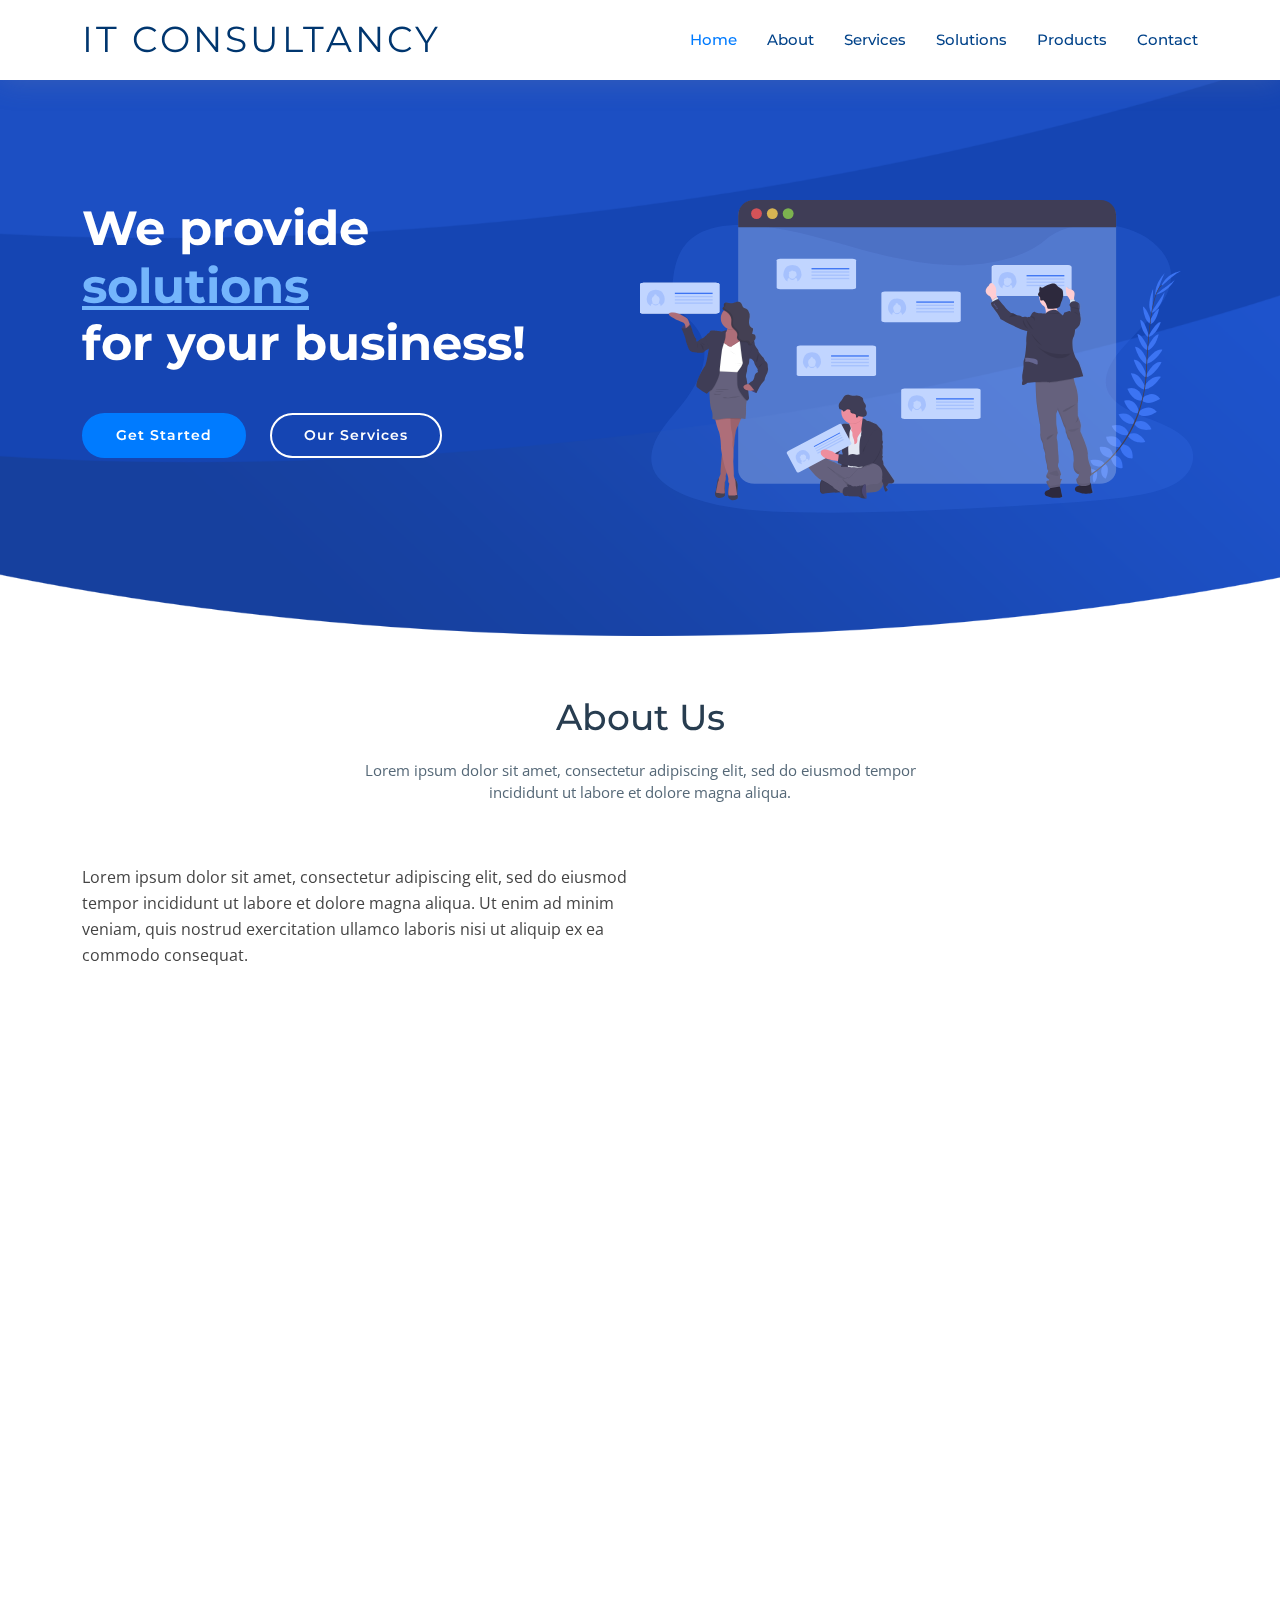
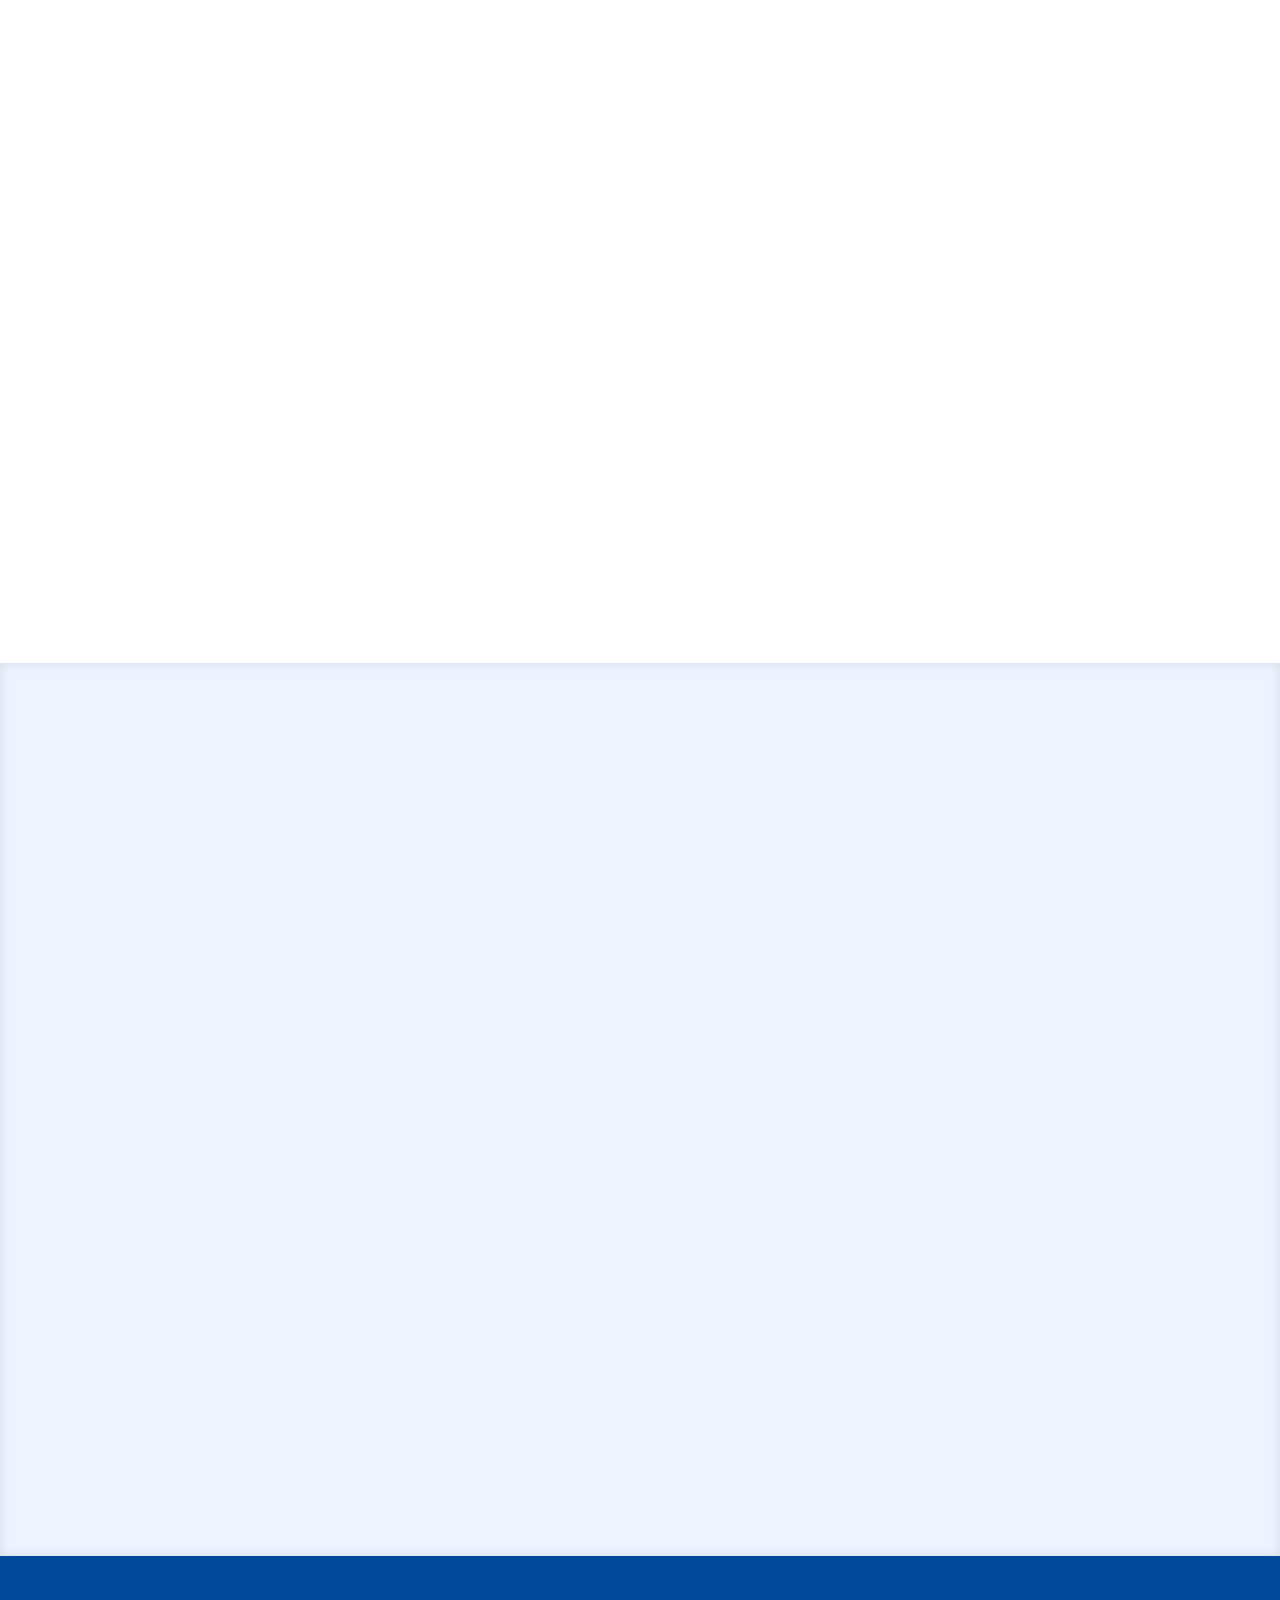
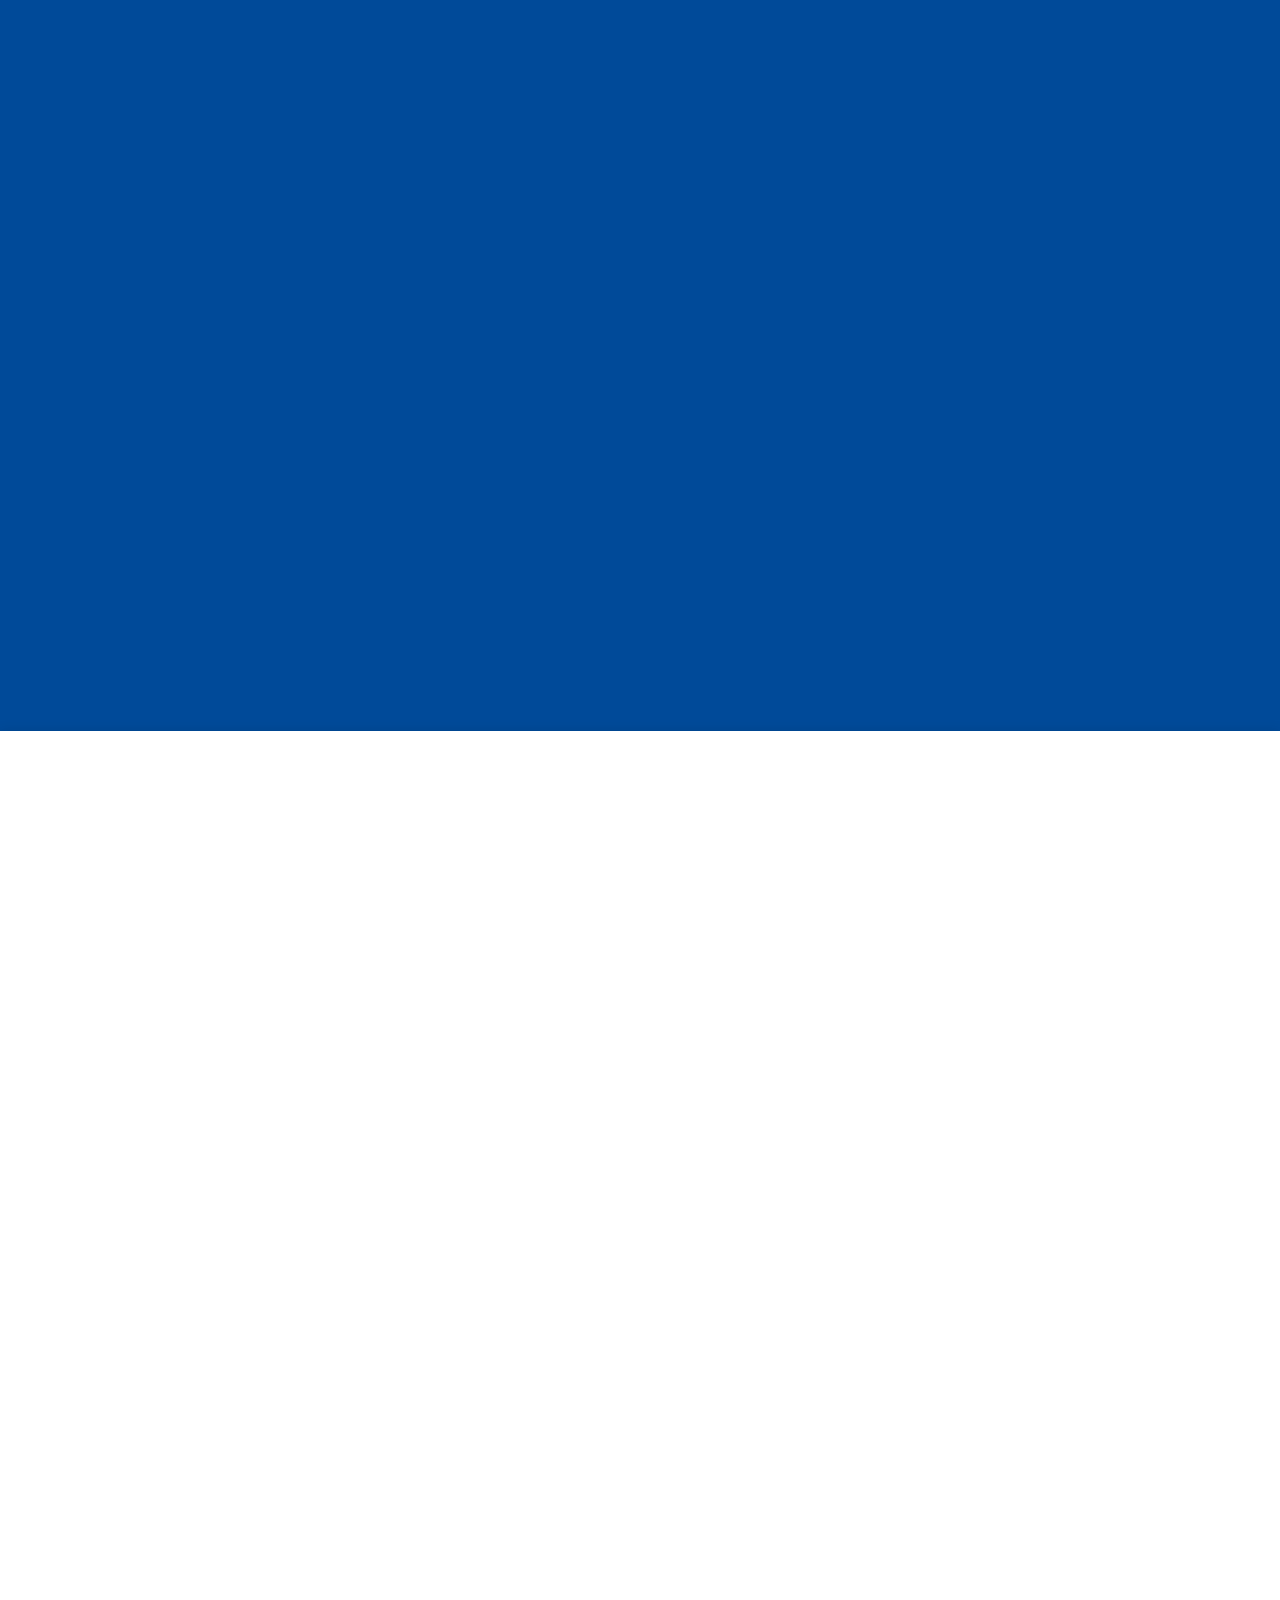
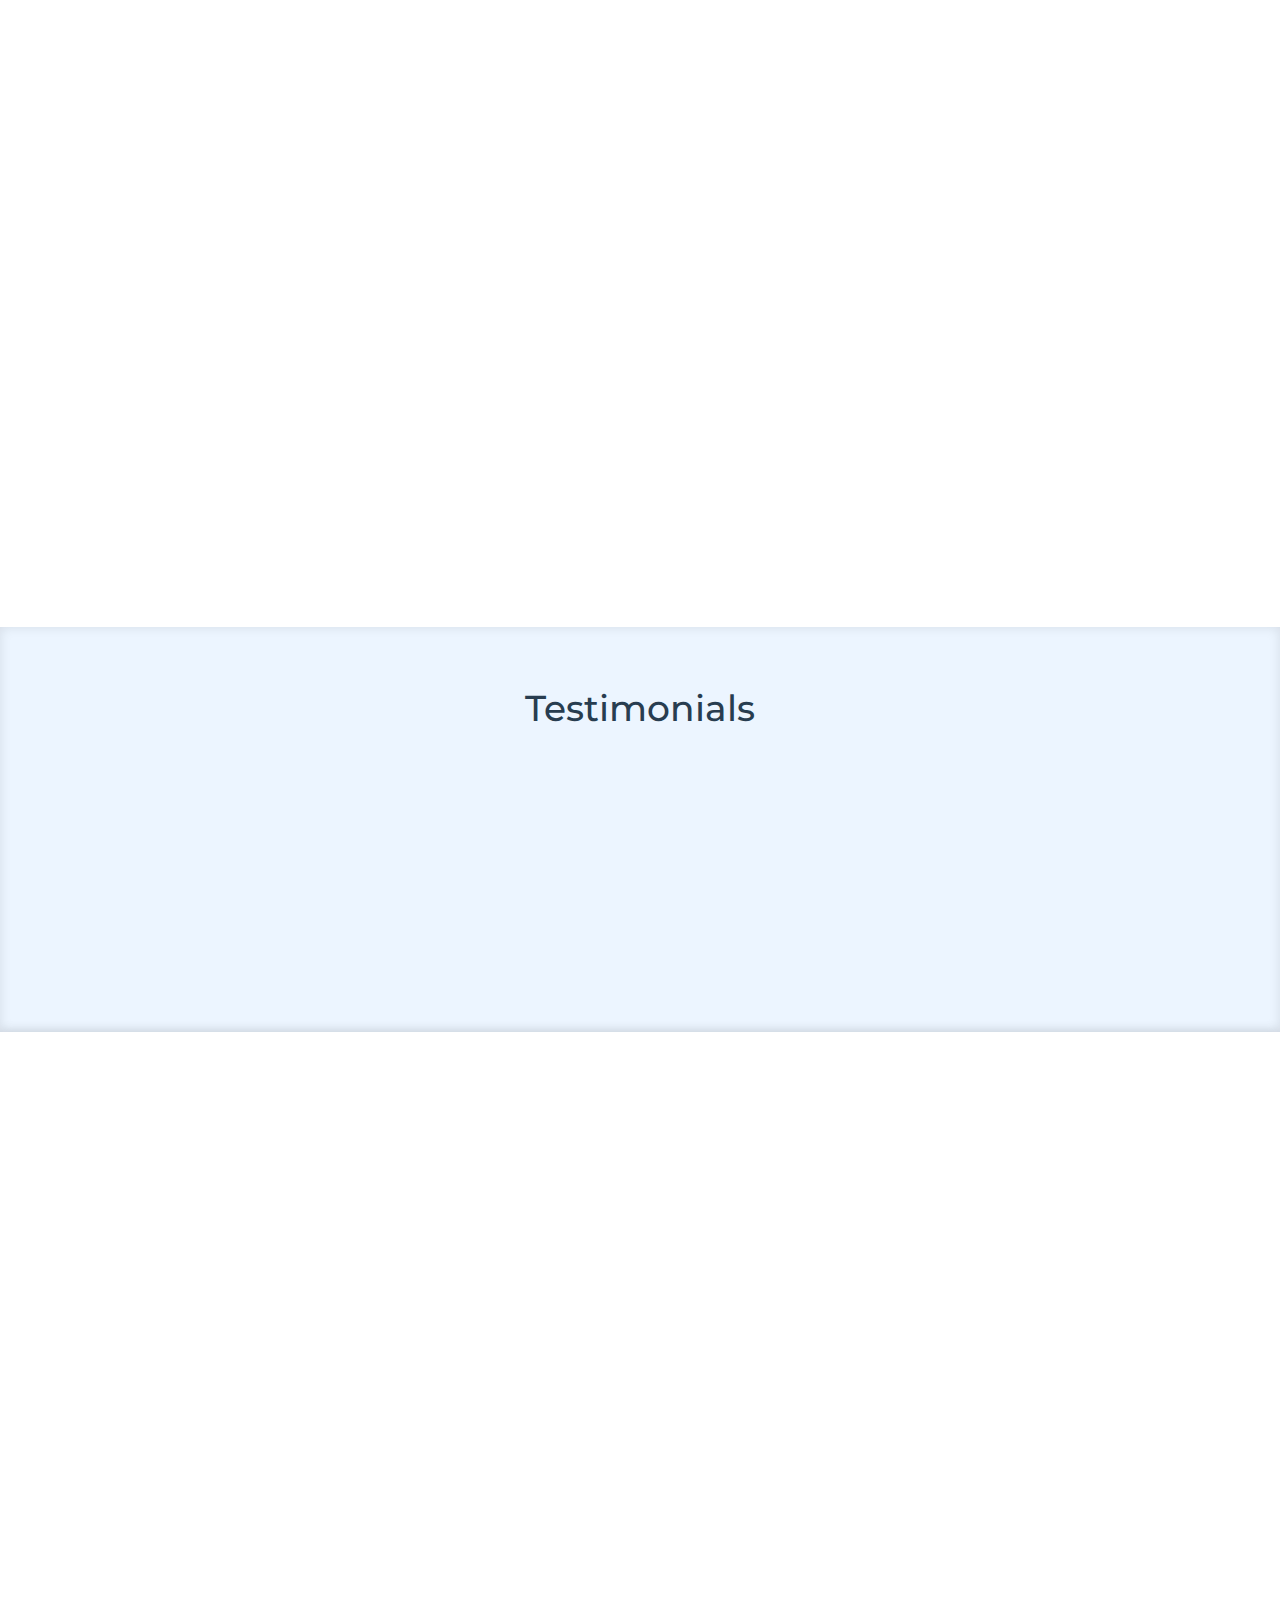
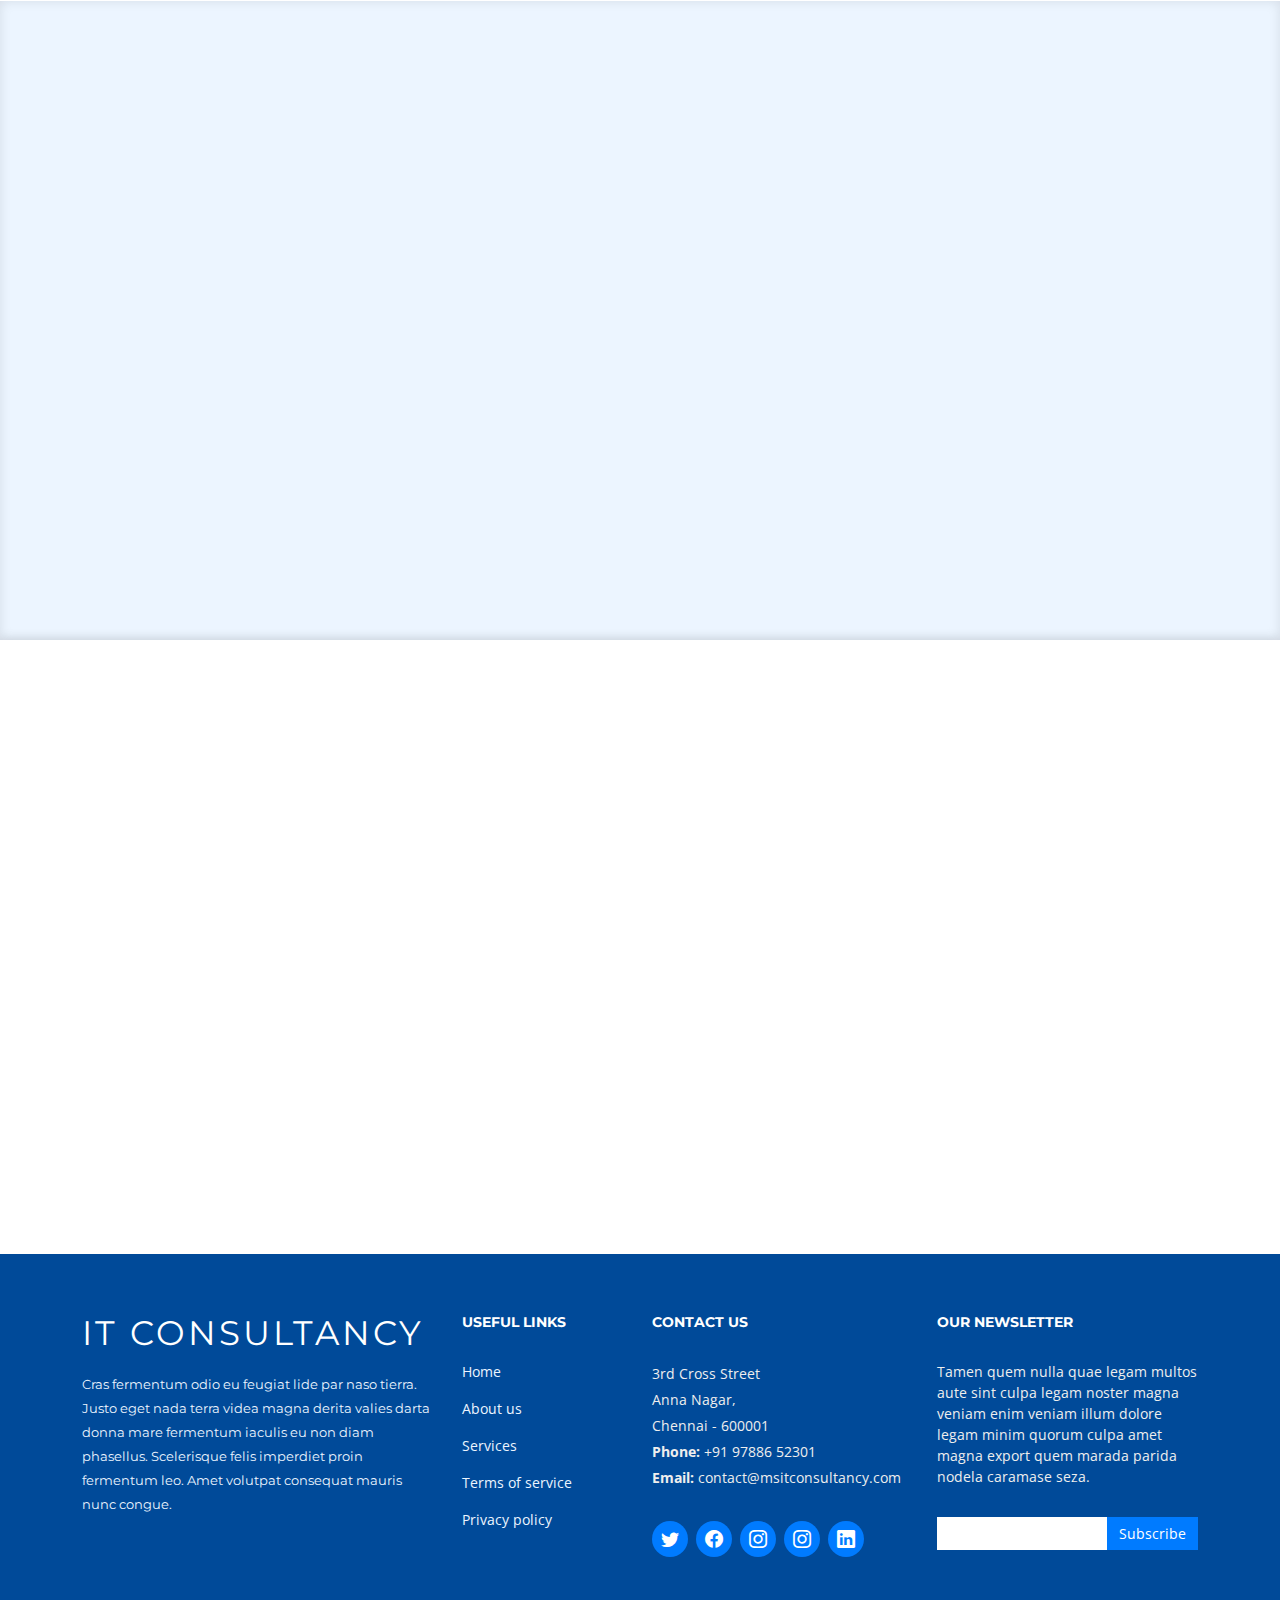
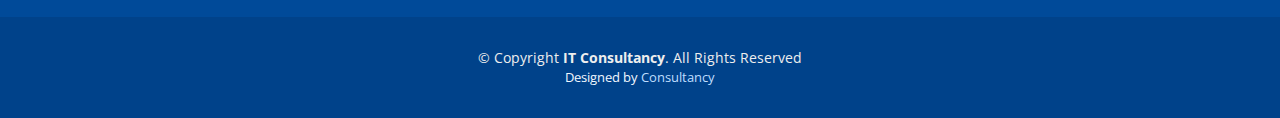
<file: index.html>
<!DOCTYPE html>
<html lang="en">

<head>
  <meta charset="utf-8">
  <meta content="width=device-width, initial-scale=1.0" name="viewport">

  <title>IT Consultancy</title>
  <meta content="" name="description">
  <meta content="" name="keywords">

  <!-- Favicons -->
  <link href="assets/img/favicon.png" rel="icon">
  <link href="assets/img/apple-touch-icon.png" rel="apple-touch-icon">

  <!-- Google Fonts -->
  <link href="https://fonts.googleapis.com/css?family=Open+Sans:300,300i,400,400i,600,600i,700,700i|Montserrat:300,400,500,700" rel="stylesheet">

  <!-- Vendor CSS Files -->
  <link href="assets/vendor/aos/aos.css" rel="stylesheet">
  <link href="assets/vendor/bootstrap/css/bootstrap.min.css" rel="stylesheet">
  <link href="assets/vendor/bootstrap-icons/bootstrap-icons.css" rel="stylesheet">
  <link href="assets/vendor/glightbox/css/glightbox.min.css" rel="stylesheet">
  <link href="assets/vendor/swiper/swiper-bundle.min.css" rel="stylesheet">

  <!-- Template Main CSS File -->
  <link href="assets/css/style.css" rel="stylesheet">

  <!-- =======================================================
  * Template Name: NewBiz - v4.0.1
  * Template URL: https://bootstrapmade.com/newbiz-bootstrap-business-template/
  * Author: BootstrapMade.com
  * License: https://bootstrapmade.com/license/
  ======================================================== -->
</head>

<body>

  <!-- ======= Header ======= -->
  <header id="header" class="fixed-top d-flex align-items-center">
    <div class="container d-flex justify-content-between">

      <div class="logo">
        <!-- Uncomment below if you prefer to use an text logo -->
         <h1><a href="index.html">IT Consultancy</a></h1> 
        <!--<a href="index.html"><img src="assets/img/logo.png" alt="" class="img-fluid"></a>-->
      </div>

      <nav id="navbar" class="navbar">
        <ul>
          <li><a class="nav-link scrollto active" href="#hero">Home</a></li>
          <li><a class="nav-link scrollto" href="#about">About</a></li>
          <li><a class="nav-link scrollto" href="#services">Services</a></li>
          <li><a class="nav-link scrollto " href="#portfolio">Solutions</a></li>
          <li><a class="nav-link scrollto" href="#team">Products</a></li>
          <!--<li class="dropdown"><a href="#"><span>Drop Down</span> <i class="bi bi-chevron-down"></i></a>
            <ul>
              <li><a href="#">Drop Down 1</a></li>
              <li class="dropdown"><a href="#"><span>Deep Drop Down</span> <i class="bi bi-chevron-right"></i></a>
                <ul>
                  <li><a href="#">Deep Drop Down 1</a></li>
                  <li><a href="#">Deep Drop Down 2</a></li>
                  <li><a href="#">Deep Drop Down 3</a></li>
                  <li><a href="#">Deep Drop Down 4</a></li>
                  <li><a href="#">Deep Drop Down 5</a></li>
                </ul>
              </li>
              <li><a href="#">Drop Down 2</a></li>
              <li><a href="#">Drop Down 3</a></li>
              <li><a href="#">Drop Down 4</a></li>
            </ul>
          </li>-->
          <li><a class="nav-link scrollto" href="#contact">Contact</a></li>
        </ul>
        <i class="bi bi-list mobile-nav-toggle"></i>
      </nav><!-- .navbar -->

    </div>
  </header><!-- #header -->

  <!-- ======= Hero Section ======= -->
  <section id="hero" class="clearfix">
    <div class="container" data-aos="fade-up">

      <div class="hero-img" data-aos="zoom-out" data-aos-delay="200">
        <img src="assets/img/hero-img.svg" alt="" class="img-fluid">
      </div>

      <div class="hero-info" data-aos="zoom-in" data-aos-delay="100">
        <h2>We provide<br><span>solutions</span><br>for your business!</h2>
        <div>
          <a href="#about" class="btn-get-started scrollto">Get Started</a>
          <a href="#services" class="btn-services scrollto">Our Services</a>
        </div>
      </div>

    </div>
  </section><!-- End Hero Section -->

  <main id="main">

    <!-- ======= About Section ======= -->
    <section id="about">
      <div class="container" data-aos="fade-up">

        <header class="section-header">
          <h3>About Us</h3>
          <p>Lorem ipsum dolor sit amet, consectetur adipiscing elit, sed do eiusmod tempor incididunt ut labore et dolore magna aliqua.</p>
        </header>

        <div class="row about-container">

          <div class="col-lg-6 content order-lg-1 order-2">
            <p>
              Lorem ipsum dolor sit amet, consectetur adipiscing elit, sed do eiusmod tempor incididunt ut labore et dolore magna aliqua. Ut enim ad minim veniam, quis nostrud exercitation ullamco laboris nisi ut aliquip ex ea commodo consequat.
            </p>

            <div class="icon-box" data-aos="fade-up" data-aos-delay="100">
              <div class="icon"><i class="bi bi-card-checklist"></i></div>
              <h4 class="title"><a href="">Eiusmod Tempor</a></h4>
              <p class="description">Et harum quidem rerum facilis est et expedita distinctio. Nam libero tempore, cum soluta nobis est eligendi</p>
            </div>

            <div class="icon-box" data-aos="fade-up" data-aos-delay="200">
              <div class="icon"><i class="bi bi-brightness-high"></i></div>
              <h4 class="title"><a href="">Magni Dolores</a></h4>
              <p class="description">Excepteur sint occaecat cupidatat non proident, sunt in culpa qui officia deserunt mollit anim id est laborum</p>
            </div>

            <div class="icon-box" data-aos="fade-up" data-aos-delay="300">
              <div class="icon"><i class="bi bi-calendar4-week"></i></div>
              <h4 class="title"><a href="">Dolor Sitema</a></h4>
              <p class="description">Minim veniam, quis nostrud exercitation ullamco laboris nisi ut aliquip ex ea commodo consequat tarad limino ata</p>
            </div>

          </div>

          <div class="col-lg-6 background order-lg-2" data-aos="zoom-in">
            <img src="assets/img/about-img.svg" class="img-fluid" alt="">
          </div>
        </div>

        <div class="row about-extra">
          <div class="col-lg-6" data-aos="fade-right">
            <img src="assets/img/about-extra-1.svg" class="img-fluid" alt="">
          </div>
          <div class="col-lg-6 pt-5 pt-lg-0" data-aos="fade-left">
            <h4>Voluptatem dignissimos provident quasi corporis voluptates sit assumenda.</h4>
            <p>
              Ipsum in aspernatur ut possimus sint. Quia omnis est occaecati possimus ea. Quas molestiae perspiciatis occaecati qui rerum. Deleniti quod porro sed quisquam saepe. Numquam mollitia recusandae non ad at et a.
            </p>
            <p>
              Ad vitae recusandae odit possimus. Quaerat cum ipsum corrupti. Odit qui asperiores ea corporis deserunt veritatis quidem expedita perferendis. Qui rerum eligendi ex doloribus quia sit. Porro rerum eum eum.
            </p>
          </div>
        </div>

        <div class="row about-extra">
          <div class="col-lg-6 order-1 order-lg-2" data-aos="fade-left">
            <img src="assets/img/about-extra-2.svg" class="img-fluid" alt="">
          </div>

          <div class="col-lg-6 pt-4 pt-lg-0 order-2 order-lg-1" data-aos="fade-right">
            <h4>Neque saepe temporibus repellat ea ipsum et. Id vel et quia tempora facere reprehenderit.</h4>
            <p>
              Delectus alias ut incidunt delectus nam placeat in consequatur. Sed cupiditate quia ea quis. Voluptas nemo qui aut distinctio. Cumque fugit earum est quam officiis numquam. Ducimus corporis autem at blanditiis beatae incidunt sunt.
            </p>
            <p>
              Voluptas saepe natus quidem blanditiis. Non sunt impedit voluptas mollitia beatae. Qui esse molestias. Laudantium libero nisi vitae debitis. Dolorem cupiditate est perferendis iusto.
            </p>
            <p>
              Eum quia in. Magni quas ipsum a. Quis ex voluptatem inventore sint quia modi. Numquam est aut fuga mollitia exercitationem nam accusantium provident quia.
            </p>
          </div>

        </div>

      </div>
    </section><!-- End About Section -->

    <!-- ======= Services Section ======= -->
    <section id="services" class="section-bg">
      <div class="container" data-aos="fade-up">

        <header class="section-header">
          <h3>Services</h3>
          <p>Laudem latine persequeris id sed, ex fabulas delectus quo. No vel partiendo abhorreant vituperatoribus.</p>
        </header>

        <div class="row justify-content-center">

          <div class="col-md-6 col-lg-5" data-aos="zoom-in" data-aos-delay="100">
            <div class="box">
              <div class="icon"><i class="bi bi-briefcase" style="color: #ff689b;"></i></div>
              <h4 class="title"><a href="">Lorem Ipsum</a></h4>
              <p class="description">Voluptatum deleniti atque corrupti quos dolores et quas molestias excepturi sint occaecati cupiditate non provident</p>
            </div>
          </div>
          <div class="col-md-6 col-lg-5" data-aos="zoom-in" data-aos-delay="200">
            <div class="box">
              <div class="icon"><i class="bi bi-card-checklist" style="color: #e9bf06;"></i></div>
              <h4 class="title"><a href="">Dolor Sitema</a></h4>
              <p class="description">Minim veniam, quis nostrud exercitation ullamco laboris nisi ut aliquip ex ea commodo consequat tarad limino ata</p>
            </div>
          </div>

          <div class="col-md-6 col-lg-5" data-aos="zoom-in" data-aos-delay="100">
            <div class="box">
              <div class="icon"><i class="bi bi-bar-chart" style="color: #3fcdc7;"></i></div>
              <h4 class="title"><a href="">Sed ut perspiciatis</a></h4>
              <p class="description">Duis aute irure dolor in reprehenderit in voluptate velit esse cillum dolore eu fugiat nulla pariatur</p>
            </div>
          </div>
          <div class="col-md-6 col-lg-5" data-aos="zoom-in" data-aos-delay="200">
            <div class="box">
              <div class="icon"><i class="bi bi-binoculars" style="color:#41cf2e;"></i></div>
              <h4 class="title"><a href="">Magni Dolores</a></h4>
              <p class="description">Excepteur sint occaecat cupidatat non proident, sunt in culpa qui officia deserunt mollit anim id est laborum</p>
            </div>
          </div>

          <div class="col-md-6 col-lg-5" data-aos="zoom-in" data-aos-delay="100">
            <div class="box">
              <div class="icon"><i class="bi bi-brightness-high" style="color: #d6ff22;"></i></div>
              <h4 class="title"><a href="">Nemo Enim</a></h4>
              <p class="description">At vero eos et accusamus et iusto odio dignissimos ducimus qui blanditiis praesentium voluptatum deleniti atque</p>
            </div>
          </div>
          <div class="col-md-6 col-lg-5" data-aos="zoom-in" data-aos-delay="200">
            <div class="box">
              <div class="icon"><i class="bi bi-calendar4-week" style="color: #4680ff;"></i></div>
              <h4 class="title"><a href="">Eiusmod Tempor</a></h4>
              <p class="description">Et harum quidem rerum facilis est et expedita distinctio. Nam libero tempore, cum soluta nobis est eligendi</p>
            </div>
          </div>

        </div>

      </div>
    </section><!-- End Services Section -->

    <!-- ======= Why Us Section ======= -->
    <section id="why-us">
      <div class="container" data-aos="fade-up">
        <header class="section-header">
          <h3>Why choose us?</h3>
          <p>Laudem latine persequeris id sed, ex fabulas delectus quo. No vel partiendo abhorreant vituperatoribus.</p>
        </header>

        <div class="row row-eq-height justify-content-center">

          <div class="col-lg-4 mb-4">
            <div class="card" data-aos="zoom-in" data-aos-delay="100">
              <i class="bi bi-calendar4-week"></i>
              <div class="card-body">
                <h5 class="card-title">Corporis dolorem</h5>
                <p class="card-text">Deleniti optio et nisi dolorem debitis. Aliquam nobis est temporibus sunt ab inventore officiis aut voluptatibus.</p>
                <a href="#" class="readmore">Read more </a>
              </div>
            </div>
          </div>

          <div class="col-lg-4 mb-4">
            <div class="card" data-aos="zoom-in" data-aos-delay="200">
              <i class="bi bi-camera-reels"></i>
              <div class="card-body">
                <h5 class="card-title">Voluptates dolores</h5>
                <p class="card-text">Voluptates nihil et quis omnis et eaque omnis sint aut. Ducimus dolorum aspernatur.</p>
                <a href="#" class="readmore">Read more </a>
              </div>
            </div>
          </div>

          <div class="col-lg-4 mb-4">
            <div class="card" data-aos="zoom-in" data-aos-delay="300">
              <i class="bi bi-chat-square-text"></i>
              <div class="card-body">
                <h5 class="card-title">Eum ut aspernatur</h5>
                <p class="card-text">Autem quod nesciunt eos ea aut amet laboriosam ab. Eos quis porro in non nemo ex. </p>
                <a href="#" class="readmore">Read more </a>
              </div>
            </div>
          </div>

        </div>

        <div class="row counters" data-aos="fade-up" data-aos-delay="100">

          <div class="col-lg-3 col-6 text-center">
            <span data-purecounter-start="0" data-purecounter-end="232" data-purecounter-duration="1" class="purecounter"></span>
            <p>Clients</p>
          </div>

          <div class="col-lg-3 col-6 text-center">
            <span data-purecounter-start="0" data-purecounter-end="421" data-purecounter-duration="1" class="purecounter"></span>
            <p>Projects</p>
          </div>

          <div class="col-lg-3 col-6 text-center">
            <span data-purecounter-start="0" data-purecounter-end="1364" data-purecounter-duration="1" class="purecounter"></span>
            <p>Hours Of Support</p>
          </div>

          <div class="col-lg-3 col-6 text-center">
            <span data-purecounter-start="0" data-purecounter-end="42" data-purecounter-duration="1" class="purecounter"></span>
            <p>Hard Workers</p>
          </div>

        </div>

      </div>
    </section><!-- End Why Us Section -->

    <!-- ======= Portfolio Section ======= -->
    <section id="portfolio" class="clearfix">
      <div class="container" data-aos="fade-up">

        <header class="section-header">
          <h3 class="section-title">Our Solutions</h3>
        </header>

        <div class="row" data-aos="fade-up" data-aos-delay="100">
          <div class="col-lg-12">
            <ul id="portfolio-flters">
              <li data-filter="*" class="filter-active">All</li>
              <li data-filter=".filter-app">App</li>
              <li data-filter=".filter-card">Card</li>
              <li data-filter=".filter-web">Web</li>
            </ul>
          </div>
        </div>

        <div class="row portfolio-container" data-aos="fade-up" data-aos-delay="200">

          <div class="col-lg-4 col-md-6 portfolio-item filter-app">
            <div class="portfolio-wrap">
              <img src="assets/img/portfolio/app1.jpg" class="img-fluid" alt="">
              <div class="portfolio-info">
                <h4><a href="portfolio-details.html">App 1</a></h4>
                <p>App</p>
                <div>
                  <a href="assets/img/portfolio/app1.jpg" data-gallery="portfolioGallery" title="App 1" class="portfolio-lightbox link-preview"><i class="bi bi-plus"></i></a>
                  <a href="portfolio-details.html" class="link-details" title="More Details"><i class="bi bi-link"></i></a>
                </div>
              </div>
            </div>
          </div>

          <div class="col-lg-4 col-md-6 portfolio-item filter-web">
            <div class="portfolio-wrap">
              <img src="assets/img/portfolio/web3.jpg" class="img-fluid" alt="">
              <div class="portfolio-info">
                <h4><a href="portfolio-details.html">Web 3</a></h4>
                <p>Web</p>
                <div>
                  <a href="assets/img/portfolio/web3.jpg" class="portfolio-lightbox link-preview" data-gallery="portfolioGallery" title="Web 3"><i class="bi bi-plus"></i></a>
                  <a href="portfolio-details.html" class="link-details" title="More Details"><i class="bi bi-link"></i></a>
                </div>
              </div>
            </div>
          </div>

          <div class="col-lg-4 col-md-6 portfolio-item filter-app">
            <div class="portfolio-wrap">
              <img src="assets/img/portfolio/app2.jpg" class="img-fluid" alt="">
              <div class="portfolio-info">
                <h4><a href="portfolio-details.html">App 2</a></h4>
                <p>App</p>
                <div>
                  <a href="assets/img/portfolio/app2.jpg" class="portfolio-lightbox link-preview" data-gallery="portfolioGallery" title="App 2"><i class="bi bi-plus"></i></a>
                  <a href="portfolio-details.html" class="link-details" title="More Details"><i class="bi bi-link"></i></a>
                </div>
              </div>
            </div>
          </div>

          <div class="col-lg-4 col-md-6 portfolio-item filter-card">
            <div class="portfolio-wrap">
              <img src="assets/img/portfolio/card2.jpg" class="img-fluid" alt="">
              <div class="portfolio-info">
                <h4><a href="portfolio-details.html">Card 2</a></h4>
                <p>Card</p>
                <div>
                  <a href="assets/img/portfolio/card2.jpg" class="portfolio-lightbox link-preview" data-gallery="portfolioGallery" title="Card 2"><i class="bi bi-plus"></i></a>
                  <a href="portfolio-details.html" class="link-details" title="More Details"><i class="bi bi-link"></i></a>
                </div>
              </div>
            </div>
          </div>

          <div class="col-lg-4 col-md-6 portfolio-item filter-web">
            <div class="portfolio-wrap">
              <img src="assets/img/portfolio/web2.jpg" class="img-fluid" alt="">
              <div class="portfolio-info">
                <h4><a href="portfolio-details.html">Web 2</a></h4>
                <p>Web</p>
                <div>
                  <a href="assets/img/portfolio/web2.jpg" class="portfolio-lightbox link-preview" data-gallery="portfolioGallery" title="Web 2"><i class="bi bi-plus"></i></a>
                  <a href="portfolio-details.html" class="link-details" title="More Details"><i class="bi bi-link"></i></a>
                </div>
              </div>
            </div>
          </div>

          <div class="col-lg-4 col-md-6 portfolio-item filter-app">
            <div class="portfolio-wrap">
              <img src="assets/img/portfolio/app3.jpg" class="img-fluid" alt="">
              <div class="portfolio-info">
                <h4><a href="portfolio-details.html">App 3</a></h4>
                <p>App</p>
                <div>
                  <a href="assets/img/portfolio/app3.jpg" class="portfolio-lightbox link-preview" data-gallery="portfolioGallery" title="App 3"><i class="bi bi-plus"></i></a>
                  <a href="portfolio-details.html" class="link-details" title="More Details"><i class="bi bi-link"></i></a>
                </div>
              </div>
            </div>
          </div>

          <div class="col-lg-4 col-md-6 portfolio-item filter-card">
            <div class="portfolio-wrap">
              <img src="assets/img/portfolio/card1.jpg" class="img-fluid" alt="">
              <div class="portfolio-info">
                <h4><a href="portfolio-details.html">Card 1</a></h4>
                <p>Card</p>
                <div>
                  <a href="assets/img/portfolio/card1.jpg" class="portfolio-lightbox link-preview" data-gallery="portfolioGallery" title="Card 1"><i class="bi bi-plus"></i></a>
                  <a href="portfolio-details.html" class="link-details" title="More Details"><i class="bi bi-link"></i></a>
                </div>
              </div>
            </div>
          </div>

          <div class="col-lg-4 col-md-6 portfolio-item filter-card">
            <div class="portfolio-wrap">
              <img src="assets/img/portfolio/card3.jpg" class="img-fluid" alt="">
              <div class="portfolio-info">
                <h4><a href="portfolio-details.html">Card 3</a></h4>
                <p>Card</p>
                <div>
                  <a href="assets/img/portfolio/card3.jpg" class="portfolio-lightbox link-preview" data-gallery="portfolioGallery" title="Card 3"><i class="bi bi-plus"></i></a>
                  <a href="portfolio-details.html" class="link-details" title="More Details"><i class="bi bi-link"></i></a>
                </div>
              </div>
            </div>
          </div>

          <div class="col-lg-4 col-md-6 portfolio-item filter-web">
            <div class="portfolio-wrap">
              <img src="assets/img/portfolio/web1.jpg" class="img-fluid" alt="">
              <div class="portfolio-info">
                <h4><a href="portfolio-details.html">Web 1</a></h4>
                <p>Web</p>
                <div>
                  <a href="assets/img/portfolio/web1.jpg" class="portfolio-lightbox link-preview" data-gallery="portfolioGallery" title="Web 1"><i class="bi bi-plus"></i></a>
                  <a href="portfolio-details.html" class="link-details" title="More Details"><i class="bi bi-link"></i></a>
                </div>
              </div>
            </div>
          </div>

        </div>

      </div>
    </section><!-- End Portfolio Section -->

    <!-- ======= Testimonials Section ======= -->
    <section id="testimonials" class="section-bg">
      <div class="container" data-aso="zoom-in">

        <header class="section-header">
          <h3>Testimonials</h3>
        </header>

        <div class="row justify-content-center">
          <div class="col-lg-8">

            <div class="testimonials-slider swiper-container" data-aos="fade-up" data-aos-delay="100">
              <div class="swiper-wrapper">

                <div class="swiper-slide">
                  <div class="testimonial-item">
                    <img src="assets/img/testimonial-1.jpg" class="testimonial-img" alt="">
                    <h3>Saul Goodman</h3>
                    <h4>Ceo &amp; Founder</h4>
                    <p>
                      Proin iaculis purus consequat sem cure digni ssim donec porttitora entum suscipit rhoncus. Accusantium quam, ultricies eget id, aliquam eget nibh et. Maecen aliquam, risus at semper.
                    </p>
                  </div>
                </div><!-- End testimonial item -->

                <div class="swiper-slide">
                  <div class="testimonial-item">
                    <img src="assets/img/testimonial-2.jpg" class="testimonial-img" alt="">
                    <h3>Sara Wilsson</h3>
                    <h4>Designer</h4>
                    <p>
                      Export tempor illum tamen malis malis eram quae irure esse labore quem cillum quid cillum eram malis quorum velit fore eram velit sunt aliqua noster fugiat irure amet legam anim culpa.
                    </p>
                  </div>
                </div><!-- End testimonial item -->

                <div class="swiper-slide">
                  <div class="testimonial-item">
                    <img src="assets/img/testimonial-3.jpg" class="testimonial-img" alt="">
                    <h3>Jena Karlis</h3>
                    <h4>Store Owner</h4>
                    <p>
                      Enim nisi quem export duis labore cillum quae magna enim sint quorum nulla quem veniam duis minim tempor labore quem eram duis noster aute amet eram fore quis sint minim.
                    </p>
                  </div>
                </div><!-- End testimonial item -->

                <div class="swiper-slide">
                  <div class="testimonial-item">
                    <img src="assets/img/testimonial-4.jpg" class="testimonial-img" alt="">
                    <h3>Matt Brandon</h3>
                    <h4>Freelancer</h4>
                    <p>
                      Fugiat enim eram quae cillum dolore dolor amet nulla culpa multos export minim fugiat minim velit minim dolor enim duis veniam ipsum anim magna sunt elit fore quem dolore labore illum veniam.
                    </p>
                  </div>
                </div><!-- End testimonial item -->

                <div class="swiper-slide">
                  <div class="testimonial-item">
                    <img src="assets/img/testimonial-5.jpg" class="testimonial-img" alt="">
                    <h3>John Larson</h3>
                    <h4>Entrepreneur</h4>
                    <p>
                      Quis quorum aliqua sint quem legam fore sunt eram irure aliqua veniam tempor noster veniam enim culpa labore duis sunt culpa nulla illum cillum fugiat legam esse veniam culpa fore nisi cillum quid.
                    </p>
                  </div>
                </div><!-- End testimonial item -->

              </div>
              <div class="swiper-pagination"></div>
            </div>

          </div>
        </div>

      </div>
    </section><!-- End Testimonials Section -->

    <!-- ======= Team Section ======= -->
    <section id="team">
      <div class="container" data-aos="fade-up">
        <div class="section-header">
          <h3>Products</h3>
          <p>Sed ut perspiciatis unde omnis iste natus error sit voluptatem accusantium doloremque</p>
        </div>

        <div class="row">

          <div class="col-lg-3 col-md-6" data-aos="zoom-out" data-aos-delay="100">
            <div class="member">
              <img src="assets/img/team-1.jpg" class="img-fluid" alt="">
              <div class="member-info">
                <div class="member-info-content">
                  <h4>Walter White</h4>
                  <span>Chief Executive Officer</span>
                  <div class="social">
                    <a href=""><i class="bi bi-twitter"></i></a>
                    <a href=""><i class="bi bi-facebook"></i></a>
                    <a href=""><i class="bi bi-instagram"></i></a>
                    <a href=""><i class="bi bi-linkedin"></i></a>
                  </div>
                </div>
              </div>
            </div>
          </div>

          <div class="col-lg-3 col-md-6" data-aos="zoom-out" data-aos-delay="200">
            <div class="member">
              <img src="assets/img/team-2.jpg" class="img-fluid" alt="">
              <div class="member-info">
                <div class="member-info-content">
                  <h4>Sarah Jhonson</h4>
                  <span>Product Manager</span>
                  <div class="social">
                    <a href=""><i class="bi bi-twitter"></i></a>
                    <a href=""><i class="bi bi-facebook"></i></a>
                    <a href=""><i class="bi bi-instagram"></i></a>
                    <a href=""><i class="bi bi-linkedin"></i></a>
                  </div>
                </div>
              </div>
            </div>
          </div>

          <div class="col-lg-3 col-md-6" data-aos="zoom-out" data-aos-delay="300">
            <div class="member">
              <img src="assets/img/team-3.jpg" class="img-fluid" alt="">
              <div class="member-info">
                <div class="member-info-content">
                  <h4>William Anderson</h4>
                  <span>CTO</span>
                  <div class="social">
                    <a href=""><i class="bi bi-twitter"></i></a>
                    <a href=""><i class="bi bi-facebook"></i></a>
                    <a href=""><i class="bi bi-instagram"></i></a>
                    <a href=""><i class="bi bi-linkedin"></i></a>
                  </div>
                </div>
              </div>
            </div>
          </div>

          <div class="col-lg-3 col-md-6" data-aos="zoom-out" data-aos-delay="400">
            <div class="member">
              <img src="assets/img/team-4.jpg" class="img-fluid" alt="">
              <div class="member-info">
                <div class="member-info-content">
                  <h4>Amanda Jepson</h4>
                  <span>Accountant</span>
                  <div class="social">
                    <a href=""><i class="bi bi-twitter"></i></a>
                    <a href=""><i class="bi bi-facebook"></i></a>
                    <a href=""><i class="bi bi-instagram"></i></a>
                    <a href=""><i class="bi bi-linkedin"></i></a>
                  </div>
                </div>
              </div>
            </div>
          </div>

        </div>

      </div>
    </section><!-- End Team Section -->

    <!-- ======= Clients Section ======= -->
    <section id="clients" class="section-bg">

      <div class="container" data-aos="fade-up">

        <div class="section-header">
          <h3>Our CLients</h3>
          <p>Sed ut perspiciatis unde omnis iste natus error sit voluptatem accusantium doloremque dere santome nida.</p>
        </div>

        <div class="row g-0 clients-wrap clearfix" data-aos="zoom-in" data-aos-delay="100">

          <div class="col-lg-3 col-md-4 col-xs-6">
            <div class="client-logo">
              <img src="assets/img/clients/client-1.png" class="img-fluid" alt="">
            </div>
          </div>

          <div class="col-lg-3 col-md-4 col-xs-6">
            <div class="client-logo">
              <img src="assets/img/clients/client-2.png" class="img-fluid" alt="">
            </div>
          </div>

          <div class="col-lg-3 col-md-4 col-xs-6">
            <div class="client-logo">
              <img src="assets/img/clients/client-3.png" class="img-fluid" alt="">
            </div>
          </div>

          <div class="col-lg-3 col-md-4 col-xs-6">
            <div class="client-logo">
              <img src="assets/img/clients/client-4.png" class="img-fluid" alt="">
            </div>
          </div>

          <div class="col-lg-3 col-md-4 col-xs-6">
            <div class="client-logo">
              <img src="assets/img/clients/client-5.png" class="img-fluid" alt="">
            </div>
          </div>

          <div class="col-lg-3 col-md-4 col-xs-6">
            <div class="client-logo">
              <img src="assets/img/clients/client-6.png" class="img-fluid" alt="">
            </div>
          </div>

          <div class="col-lg-3 col-md-4 col-xs-6">
            <div class="client-logo">
              <img src="assets/img/clients/client-7.png" class="img-fluid" alt="">
            </div>
          </div>

          <div class="col-lg-3 col-md-4 col-xs-6">
            <div class="client-logo">
              <img src="assets/img/clients/client-8.png" class="img-fluid" alt="">
            </div>
          </div>

        </div>

      </div>

    </section><!-- End Clients Section -->

    <!-- ======= Contact Section ======= -->
    <section id="contact">
      <div class="container-fluid" data-aos="fade-up">

        <div class="section-header">
          <h3>Contact Us</h3>
        </div>

        <div class="row">

          <div class="col-lg-6">
            <div class="map mb-4 mb-lg-0">
              <iframe src="https://www.google.com/maps/embed?pb=!1m14!1m8!1m3!1d12097.433213460943!2d-74.0062269!3d40.7101282!3m2!1i1024!2i768!4f13.1!3m3!1m2!1s0x0%3A0xb89d1fe6bc499443!2sDowntown+Conference+Center!5e0!3m2!1smk!2sbg!4v1539943755621" frameborder="0" style="border:0; width: 100%; height: 340px;" allowfullscreen></iframe>
            </div>
          </div>

          <div class="col-lg-6">
            <div class="row">
              <div class="col-md-5 info">
                <i class="bi bi-geo-alt"></i>
                <p>3rd Cross Street</p>
              </div>
              <div class="col-md-4 info">
                <i class="bi bi-envelope"></i>
                <p>contact@msitconsultancy.com</p>
              </div>
              <div class="col-md-3 info">
                <i class="bi bi-phone"></i>
                <p>+91 97886 52301</p>
              </div>
            </div>

            <div class="form">
              <form action="forms/contact.php" method="post" role="form" class="php-email-form">
                <div class="row">
                  <div class="form-group col-lg-6">
                    <input type="text" name="name" class="form-control" id="name" placeholder="Your Name" required>
                  </div>
                  <div class="form-group col-lg-6 mt-3 mt-lg-0">
                    <input type="email" class="form-control" name="email" id="email" placeholder="Your Email" required>
                  </div>
                </div>
                <div class="form-group mt-3">
                  <input type="text" class="form-control" name="subject" id="subject" placeholder="Subject" required>
                </div>
                <div class="form-group mt-3">
                  <textarea class="form-control" name="message" rows="5" placeholder="Message" required></textarea>
                </div>
                <div class="my-3">
                  <div class="loading">Loading</div>
                  <div class="error-message"></div>
                  <div class="sent-message">Your message has been sent. Thank you!</div>
                </div>
                <div class="text-center"><button type="submit" title="Send Message">Send Message</button></div>
              </form>
            </div>
          </div>

        </div>

      </div>
    </section><!-- End Contact Section -->

  </main><!-- End #main -->

  <!-- ======= Footer ======= -->
  <footer id="footer">
    <div class="footer-top">
      <div class="container">
        <div class="row">

          <div class="col-lg-4 col-md-6 footer-info">
            <h3>IT Consultancy</h3>
            <p>Cras fermentum odio eu feugiat lide par naso tierra. Justo eget nada terra videa magna derita valies darta donna mare fermentum iaculis eu non diam phasellus. Scelerisque felis imperdiet proin fermentum leo. Amet volutpat consequat mauris nunc congue.</p>
          </div>

          <div class="col-lg-2 col-md-6 footer-links">
            <h4>Useful Links</h4>
            <ul>
              <li><a href="#">Home</a></li>
              <li><a href="#">About us</a></li>
              <li><a href="#">Services</a></li>
              <li><a href="#">Terms of service</a></li>
              <li><a href="#">Privacy policy</a></li>
            </ul>
          </div>

          <div class="col-lg-3 col-md-6 footer-contact">
            <h4>Contact Us</h4>
            <p>
              3rd Cross Street <br>
              Anna Nagar,<br>
               Chennai - 600001<br>
              <strong>Phone:</strong> +91 97886 52301<br>
              <strong>Email:</strong> contact@msitconsultancy.com<br>
            </p>

            <div class="social-links">
              <a href="#" class="twitter"><i class="bi bi-twitter"></i></a>
              <a href="#" class="facebook"><i class="bi bi-facebook"></i></a>
              <a href="#" class="instagram"><i class="bi bi-instagram"></i></a>
              <a href="#" class="instagram"><i class="bi bi-instagram"></i></a>
              <a href="#" class="linkedin"><i class="bi bi-linkedin"></i></a>
            </div>

          </div>

          <div class="col-lg-3 col-md-6 footer-newsletter">
            <h4>Our Newsletter</h4>
            <p>Tamen quem nulla quae legam multos aute sint culpa legam noster magna veniam enim veniam illum dolore legam minim quorum culpa amet magna export quem marada parida nodela caramase seza.</p>
            <form action="" method="post">
              <input type="email" name="email"><input type="submit" value="Subscribe">
            </form>
          </div>

        </div>
      </div>
    </div>

    <div class="container">
      <div class="copyright">
        &copy; Copyright <strong>IT Consultancy</strong>. All Rights Reserved
      </div>
      <div class="credits">
        <!--
        All the links in the footer should remain intact.
        You can delete the links only if you purchased the pro version.
        Licensing information: https://bootstrapmade.com/license/
        Purchase the pro version with working PHP/AJAX contact form: https://bootstrapmade.com/buy/?theme=NewBiz
      -->
        Designed by <a href="#">Consultancy</a>
      </div>
    </div>
  </footer><!-- End Footer -->

  <a href="#" class="back-to-top d-flex align-items-center justify-content-center"><i class="bi bi-arrow-up-short"></i></a>

  <!-- Vendor JS Files -->
  <script src="assets/vendor/aos/aos.js"></script>
  <script src="assets/vendor/bootstrap/js/bootstrap.bundle.min.js"></script>
  <script src="assets/vendor/glightbox/js/glightbox.min.js"></script>
  <script src="assets/vendor/isotope-layout/isotope.pkgd.min.js"></script>
  <script src="assets/vendor/php-email-form/validate.js"></script>
  <script src="assets/vendor/purecounter/purecounter.js"></script>
  <script src="assets/vendor/swiper/swiper-bundle.min.js"></script>

  <!-- Template Main JS File -->
  <script src="assets/js/main.js"></script>

</body>

</html>
</file>
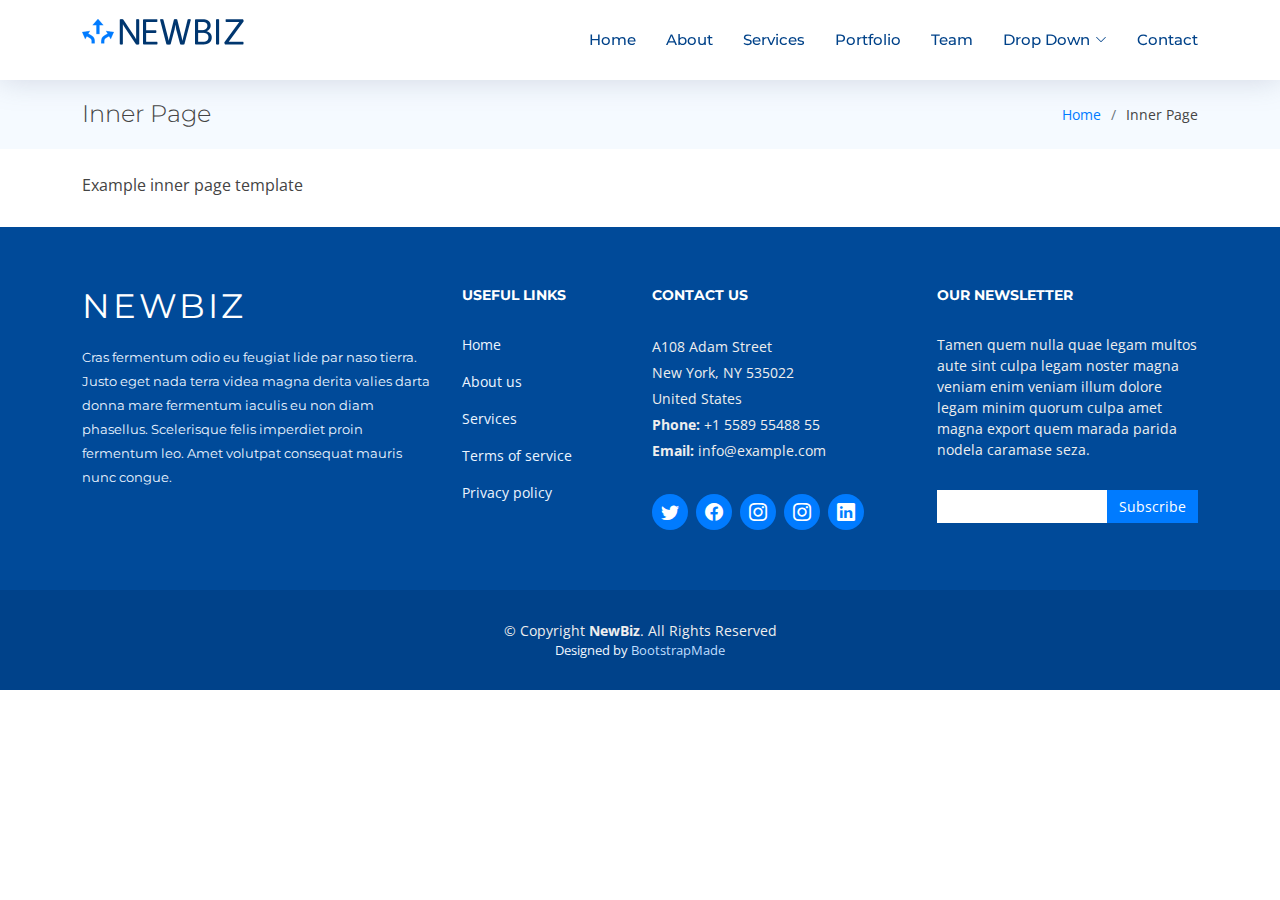
<file: inner-page.html>
<!DOCTYPE html>
<html lang="en">

<head>
  <meta charset="utf-8">
  <meta content="width=device-width, initial-scale=1.0" name="viewport">

  <title>Inner Page - NewBiz Bootstrap Template</title>
  <meta content="" name="description">
  <meta content="" name="keywords">

  <!-- Favicons -->
  <link href="assets/img/favicon.png" rel="icon">
  <link href="assets/img/apple-touch-icon.png" rel="apple-touch-icon">

  <!-- Google Fonts -->
  <link href="https://fonts.googleapis.com/css?family=Open+Sans:300,300i,400,400i,600,600i,700,700i|Montserrat:300,400,500,700" rel="stylesheet">

  <!-- Vendor CSS Files -->
  <link href="assets/vendor/aos/aos.css" rel="stylesheet">
  <link href="assets/vendor/bootstrap/css/bootstrap.min.css" rel="stylesheet">
  <link href="assets/vendor/bootstrap-icons/bootstrap-icons.css" rel="stylesheet">
  <link href="assets/vendor/glightbox/css/glightbox.min.css" rel="stylesheet">
  <link href="assets/vendor/swiper/swiper-bundle.min.css" rel="stylesheet">

  <!-- Template Main CSS File -->
  <link href="assets/css/style.css" rel="stylesheet">

  <!-- =======================================================
  * Template Name: NewBiz - v4.0.1
  * Template URL: https://bootstrapmade.com/newbiz-bootstrap-business-template/
  * Author: BootstrapMade.com
  * License: https://bootstrapmade.com/license/
  ======================================================== -->
</head>

<body>

  <!-- ======= Header ======= -->
  <header id="header" class="fixed-top d-flex align-items-center">
    <div class="container d-flex justify-content-between">

      <div class="logo">
        <!-- Uncomment below if you prefer to use an text logo -->
        <!-- <h1><a href="index.html">NewBiz</a></h1> -->
        <a href="index.html"><img src="assets/img/logo.png" alt="" class="img-fluid"></a>
      </div>

      <nav id="navbar" class="navbar">
        <ul>
          <li><a class="nav-link scrollto " href="#hero">Home</a></li>
          <li><a class="nav-link scrollto" href="#about">About</a></li>
          <li><a class="nav-link scrollto" href="#services">Services</a></li>
          <li><a class="nav-link scrollto " href="#portfolio">Portfolio</a></li>
          <li><a class="nav-link scrollto" href="#team">Team</a></li>
          <li class="dropdown"><a href="#"><span>Drop Down</span> <i class="bi bi-chevron-down"></i></a>
            <ul>
              <li><a href="#">Drop Down 1</a></li>
              <li class="dropdown"><a href="#"><span>Deep Drop Down</span> <i class="bi bi-chevron-right"></i></a>
                <ul>
                  <li><a href="#">Deep Drop Down 1</a></li>
                  <li><a href="#">Deep Drop Down 2</a></li>
                  <li><a href="#">Deep Drop Down 3</a></li>
                  <li><a href="#">Deep Drop Down 4</a></li>
                  <li><a href="#">Deep Drop Down 5</a></li>
                </ul>
              </li>
              <li><a href="#">Drop Down 2</a></li>
              <li><a href="#">Drop Down 3</a></li>
              <li><a href="#">Drop Down 4</a></li>
            </ul>
          </li>
          <li><a class="nav-link scrollto" href="#contact">Contact</a></li>
        </ul>
        <i class="bi bi-list mobile-nav-toggle"></i>
      </nav><!-- .navbar -->

    </div>
  </header><!-- #header -->

  <main id="main">

    <!-- ======= Breadcrumbs Section ======= -->
    <section class="breadcrumbs">
      <div class="container">

        <div class="d-flex justify-content-between align-items-center">
          <h2>Inner Page</h2>
          <ol>
            <li><a href="index.html">Home</a></li>
            <li>Inner Page</li>
          </ol>
        </div>

      </div>
    </section><!-- End Breadcrumbs Section -->

    <section class="inner-page pt-4">
      <div class="container">
        <p>
          Example inner page template
        </p>
      </div>
    </section>

  </main><!-- End #main -->

  <!-- ======= Footer ======= -->
  <footer id="footer">
    <div class="footer-top">
      <div class="container">
        <div class="row">

          <div class="col-lg-4 col-md-6 footer-info">
            <h3>NewBiz</h3>
            <p>Cras fermentum odio eu feugiat lide par naso tierra. Justo eget nada terra videa magna derita valies darta donna mare fermentum iaculis eu non diam phasellus. Scelerisque felis imperdiet proin fermentum leo. Amet volutpat consequat mauris nunc congue.</p>
          </div>

          <div class="col-lg-2 col-md-6 footer-links">
            <h4>Useful Links</h4>
            <ul>
              <li><a href="#">Home</a></li>
              <li><a href="#">About us</a></li>
              <li><a href="#">Services</a></li>
              <li><a href="#">Terms of service</a></li>
              <li><a href="#">Privacy policy</a></li>
            </ul>
          </div>

          <div class="col-lg-3 col-md-6 footer-contact">
            <h4>Contact Us</h4>
            <p>
              A108 Adam Street <br>
              New York, NY 535022<br>
              United States <br>
              <strong>Phone:</strong> +1 5589 55488 55<br>
              <strong>Email:</strong> info@example.com<br>
            </p>

            <div class="social-links">
              <a href="#" class="twitter"><i class="bi bi-twitter"></i></a>
              <a href="#" class="facebook"><i class="bi bi-facebook"></i></a>
              <a href="#" class="instagram"><i class="bi bi-instagram"></i></a>
              <a href="#" class="instagram"><i class="bi bi-instagram"></i></a>
              <a href="#" class="linkedin"><i class="bi bi-linkedin"></i></a>
            </div>

          </div>

          <div class="col-lg-3 col-md-6 footer-newsletter">
            <h4>Our Newsletter</h4>
            <p>Tamen quem nulla quae legam multos aute sint culpa legam noster magna veniam enim veniam illum dolore legam minim quorum culpa amet magna export quem marada parida nodela caramase seza.</p>
            <form action="" method="post">
              <input type="email" name="email"><input type="submit" value="Subscribe">
            </form>
          </div>

        </div>
      </div>
    </div>

    <div class="container">
      <div class="copyright">
        &copy; Copyright <strong>NewBiz</strong>. All Rights Reserved
      </div>
      <div class="credits">
        <!--
        All the links in the footer should remain intact.
        You can delete the links only if you purchased the pro version.
        Licensing information: https://bootstrapmade.com/license/
        Purchase the pro version with working PHP/AJAX contact form: https://bootstrapmade.com/buy/?theme=NewBiz
      -->
        Designed by <a href="https://bootstrapmade.com/">BootstrapMade</a>
      </div>
    </div>
  </footer><!-- End Footer -->

  <a href="#" class="back-to-top d-flex align-items-center justify-content-center"><i class="bi bi-arrow-up-short"></i></a>

  <!-- Vendor JS Files -->
  <script src="assets/vendor/aos/aos.js"></script>
  <script src="assets/vendor/bootstrap/js/bootstrap.bundle.min.js"></script>
  <script src="assets/vendor/glightbox/js/glightbox.min.js"></script>
  <script src="assets/vendor/isotope-layout/isotope.pkgd.min.js"></script>
  <script src="assets/vendor/php-email-form/validate.js"></script>
  <script src="assets/vendor/purecounter/purecounter.js"></script>
  <script src="assets/vendor/swiper/swiper-bundle.min.js"></script>

  <!-- Template Main JS File -->
  <script src="assets/js/main.js"></script>

</body>

</html>
</file>
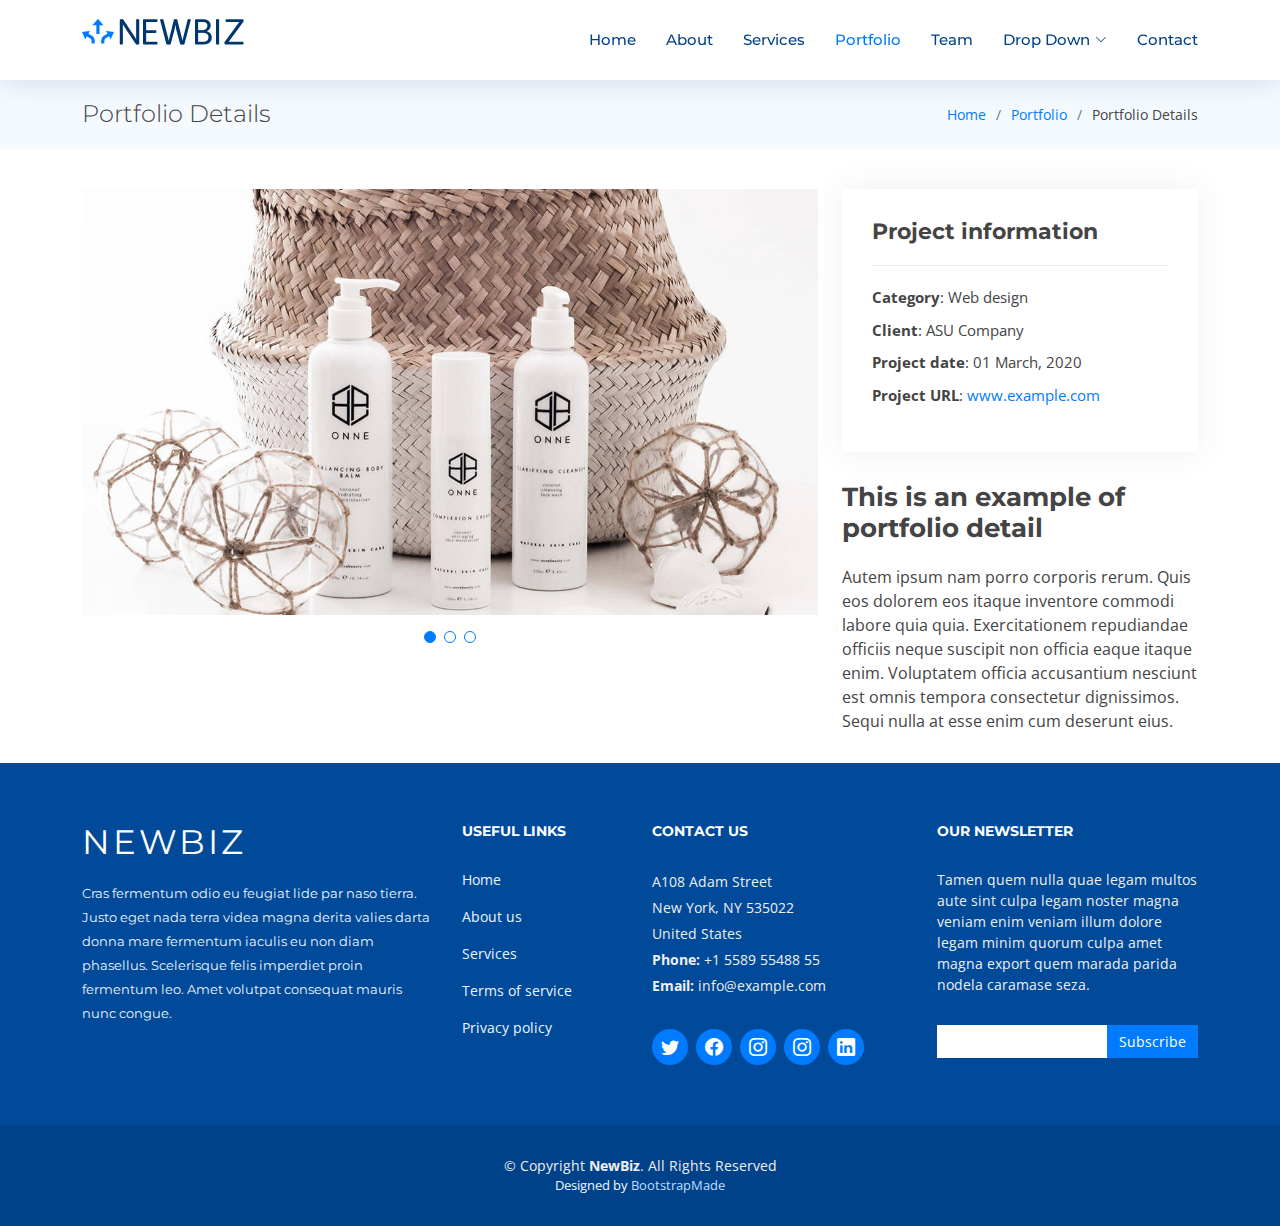
<file: portfolio-details.html>
<!DOCTYPE html>
<html lang="en">

<head>
  <meta charset="utf-8">
  <meta content="width=device-width, initial-scale=1.0" name="viewport">

  <title>Portfolio Details - NewBiz Bootstrap Template</title>
  <meta content="" name="description">
  <meta content="" name="keywords">

  <!-- Favicons -->
  <link href="assets/img/favicon.png" rel="icon">
  <link href="assets/img/apple-touch-icon.png" rel="apple-touch-icon">

  <!-- Google Fonts -->
  <link href="https://fonts.googleapis.com/css?family=Open+Sans:300,300i,400,400i,600,600i,700,700i|Montserrat:300,400,500,700" rel="stylesheet">

  <!-- Vendor CSS Files -->
  <link href="assets/vendor/aos/aos.css" rel="stylesheet">
  <link href="assets/vendor/bootstrap/css/bootstrap.min.css" rel="stylesheet">
  <link href="assets/vendor/bootstrap-icons/bootstrap-icons.css" rel="stylesheet">
  <link href="assets/vendor/glightbox/css/glightbox.min.css" rel="stylesheet">
  <link href="assets/vendor/swiper/swiper-bundle.min.css" rel="stylesheet">

  <!-- Template Main CSS File -->
  <link href="assets/css/style.css" rel="stylesheet">

  <!-- =======================================================
  * Template Name: NewBiz - v4.0.1
  * Template URL: https://bootstrapmade.com/newbiz-bootstrap-business-template/
  * Author: BootstrapMade.com
  * License: https://bootstrapmade.com/license/
  ======================================================== -->
</head>

<body>

  <!-- ======= Header ======= -->
  <header id="header" class="fixed-top d-flex align-items-center">
    <div class="container d-flex justify-content-between">

      <div class="logo">
        <!-- Uncomment below if you prefer to use an text logo -->
        <!-- <h1><a href="index.html">NewBiz</a></h1> -->
        <a href="index.html"><img src="assets/img/logo.png" alt="" class="img-fluid"></a>
      </div>

      <nav id="navbar" class="navbar">
        <ul>
          <li><a class="nav-link scrollto " href="#hero">Home</a></li>
          <li><a class="nav-link scrollto" href="#about">About</a></li>
          <li><a class="nav-link scrollto" href="#services">Services</a></li>
          <li><a class="nav-link scrollto active" href="#portfolio">Portfolio</a></li>
          <li><a class="nav-link scrollto" href="#team">Team</a></li>
          <li class="dropdown"><a href="#"><span>Drop Down</span> <i class="bi bi-chevron-down"></i></a>
            <ul>
              <li><a href="#">Drop Down 1</a></li>
              <li class="dropdown"><a href="#"><span>Deep Drop Down</span> <i class="bi bi-chevron-right"></i></a>
                <ul>
                  <li><a href="#">Deep Drop Down 1</a></li>
                  <li><a href="#">Deep Drop Down 2</a></li>
                  <li><a href="#">Deep Drop Down 3</a></li>
                  <li><a href="#">Deep Drop Down 4</a></li>
                  <li><a href="#">Deep Drop Down 5</a></li>
                </ul>
              </li>
              <li><a href="#">Drop Down 2</a></li>
              <li><a href="#">Drop Down 3</a></li>
              <li><a href="#">Drop Down 4</a></li>
            </ul>
          </li>
          <li><a class="nav-link scrollto" href="#contact">Contact</a></li>
        </ul>
        <i class="bi bi-list mobile-nav-toggle"></i>
      </nav><!-- .navbar -->

    </div>
  </header><!-- #header -->

  <main id="main">

    <!-- ======= Breadcrumbs Section ======= -->
    <section class="breadcrumbs">
      <div class="container">

        <div class="d-flex justify-content-between align-items-center">
          <h2>Portfolio Details</h2>
          <ol>
            <li><a href="index.html">Home</a></li>
            <li><a href="portfolio.html">Portfolio</a></li>
            <li>Portfolio Details</li>
          </ol>
        </div>

      </div>
    </section><!-- Breadcrumbs Section -->

    <!-- ======= Portfolio Details Section ======= -->
    <section id="portfolio-details" class="portfolio-details">
      <div class="container">

        <div class="row gy-4">

          <div class="col-lg-8">
            <div class="portfolio-details-slider swiper-container">
              <div class="swiper-wrapper align-items-center">

                <div class="swiper-slide">
                  <img src="assets/img/portfolio/portfolio-details-1.jpg" alt="">
                </div>

                <div class="swiper-slide">
                  <img src="assets/img/portfolio/portfolio-details-2.jpg" alt="">
                </div>

                <div class="swiper-slide">
                  <img src="assets/img/portfolio/portfolio-details-3.jpg" alt="">
                </div>

              </div>
              <div class="swiper-pagination"></div>
            </div>
          </div>

          <div class="col-lg-4">
            <div class="portfolio-info">
              <h3>Project information</h3>
              <ul>
                <li><strong>Category</strong>: Web design</li>
                <li><strong>Client</strong>: ASU Company</li>
                <li><strong>Project date</strong>: 01 March, 2020</li>
                <li><strong>Project URL</strong>: <a href="#">www.example.com</a></li>
              </ul>
            </div>
            <div class="portfolio-description">
              <h2>This is an example of portfolio detail</h2>
              <p>
                Autem ipsum nam porro corporis rerum. Quis eos dolorem eos itaque inventore commodi labore quia quia. Exercitationem repudiandae officiis neque suscipit non officia eaque itaque enim. Voluptatem officia accusantium nesciunt est omnis tempora consectetur dignissimos. Sequi nulla at esse enim cum deserunt eius.
              </p>
            </div>
          </div>

        </div>

      </div>
    </section><!-- End Portfolio Details Section -->

  </main><!-- End #main -->

  <!-- ======= Footer ======= -->
  <footer id="footer">
    <div class="footer-top">
      <div class="container">
        <div class="row">

          <div class="col-lg-4 col-md-6 footer-info">
            <h3>NewBiz</h3>
            <p>Cras fermentum odio eu feugiat lide par naso tierra. Justo eget nada terra videa magna derita valies darta donna mare fermentum iaculis eu non diam phasellus. Scelerisque felis imperdiet proin fermentum leo. Amet volutpat consequat mauris nunc congue.</p>
          </div>

          <div class="col-lg-2 col-md-6 footer-links">
            <h4>Useful Links</h4>
            <ul>
              <li><a href="#">Home</a></li>
              <li><a href="#">About us</a></li>
              <li><a href="#">Services</a></li>
              <li><a href="#">Terms of service</a></li>
              <li><a href="#">Privacy policy</a></li>
            </ul>
          </div>

          <div class="col-lg-3 col-md-6 footer-contact">
            <h4>Contact Us</h4>
            <p>
              A108 Adam Street <br>
              New York, NY 535022<br>
              United States <br>
              <strong>Phone:</strong> +1 5589 55488 55<br>
              <strong>Email:</strong> info@example.com<br>
            </p>

            <div class="social-links">
              <a href="#" class="twitter"><i class="bi bi-twitter"></i></a>
              <a href="#" class="facebook"><i class="bi bi-facebook"></i></a>
              <a href="#" class="instagram"><i class="bi bi-instagram"></i></a>
              <a href="#" class="instagram"><i class="bi bi-instagram"></i></a>
              <a href="#" class="linkedin"><i class="bi bi-linkedin"></i></a>
            </div>

          </div>

          <div class="col-lg-3 col-md-6 footer-newsletter">
            <h4>Our Newsletter</h4>
            <p>Tamen quem nulla quae legam multos aute sint culpa legam noster magna veniam enim veniam illum dolore legam minim quorum culpa amet magna export quem marada parida nodela caramase seza.</p>
            <form action="" method="post">
              <input type="email" name="email"><input type="submit" value="Subscribe">
            </form>
          </div>

        </div>
      </div>
    </div>

    <div class="container">
      <div class="copyright">
        &copy; Copyright <strong>NewBiz</strong>. All Rights Reserved
      </div>
      <div class="credits">
        <!--
        All the links in the footer should remain intact.
        You can delete the links only if you purchased the pro version.
        Licensing information: https://bootstrapmade.com/license/
        Purchase the pro version with working PHP/AJAX contact form: https://bootstrapmade.com/buy/?theme=NewBiz
      -->
        Designed by <a href="https://bootstrapmade.com/">BootstrapMade</a>
      </div>
    </div>
  </footer><!-- End Footer -->

  <a href="#" class="back-to-top d-flex align-items-center justify-content-center"><i class="bi bi-arrow-up-short"></i></a>

  <!-- Vendor JS Files -->
  <script src="assets/vendor/aos/aos.js"></script>
  <script src="assets/vendor/bootstrap/js/bootstrap.bundle.min.js"></script>
  <script src="assets/vendor/glightbox/js/glightbox.min.js"></script>
  <script src="assets/vendor/isotope-layout/isotope.pkgd.min.js"></script>
  <script src="assets/vendor/php-email-form/validate.js"></script>
  <script src="assets/vendor/purecounter/purecounter.js"></script>
  <script src="assets/vendor/swiper/swiper-bundle.min.js"></script>

  <!-- Template Main JS File -->
  <script src="assets/js/main.js"></script>

</body>

</html>
</file>
<file: assets/css/style.css>
/**
* Template Name: NewBiz - v4.0.1
* Template URL: https://bootstrapmade.com/newbiz-bootstrap-business-template/
* Author: BootstrapMade.com
* License: https://bootstrapmade.com/license/
*/

/*--------------------------------------------------------------
# General
--------------------------------------------------------------*/
body {
  background: #fff;
  color: #444;
  font-family: "Open Sans", sans-serif;
}

a {
  color: #007bff;
  text-decoration: none;
  transition: 0.5s;
}

a:hover, a:active, a:focus {
  color: #0b6bd3;
  outline: none;
  text-decoration: none;
}

p {
  padding: 0;
  margin: 0 0 30px 0;
}

h1, h2, h3, h4, h5, h6 {
  font-family: "Montserrat", sans-serif;
  font-weight: 400;
  margin: 0 0 20px 0;
  padding: 0;
}

/*--------------------------------------------------------------
# Back to top button
--------------------------------------------------------------*/
.back-to-top {
  position: fixed;
  visibility: hidden;
  opacity: 0;
  right: 15px;
  bottom: 15px;
  z-index: 996;
  background: #007bff;
  width: 40px;
  height: 40px;
  border-radius: 50px;
  transition: all 0.4s;
}

.back-to-top i {
  font-size: 28px;
  color: #fff;
  line-height: 0;
}

.back-to-top:hover {
  background: #2990ff;
  color: #fff;
}

.back-to-top.active {
  visibility: visible;
  opacity: 1;
}

/*--------------------------------------------------------------
# Header
--------------------------------------------------------------*/
#header {
  height: 80px;
  z-index: 997;
  transition: all 0.5s;
  background: #fff;
  box-shadow: 0px 0px 30px rgba(127, 137, 161, 0.3);
}

#header.header-scrolled {
  height: 60px;
}

#header .logo h1 {
  font-size: 36px;
  margin: 0;
  padding: 0;
  font-weight: 400;
  letter-spacing: 3px;
  text-transform: uppercase;
}

@media (max-width: 991px) {
  #header .logo h1 {
    font-size: 28px;
  }
}

#header .logo h1 a, #header .logo h1 a:hover {
  color: #00366f;
  text-decoration: none;
}

#header .logo img {
  padding: 0;
  max-height: 26px;
}

/*--------------------------------------------------------------
# Navigation Menu
--------------------------------------------------------------*/
/**
* Desktop Navigation 
*/
.navbar {
  padding: 0;
}

.navbar ul {
  margin: 0;
  padding: 0;
  display: flex;
  list-style: none;
  align-items: center;
}

.navbar li {
  position: relative;
}

.navbar a {
  display: flex;
  align-items: center;
  justify-content: space-between;
  padding: 10px 0 10px 30px;
  font-family: "Montserrat", sans-serif;
  font-size: 15px;
  color: #004289;
  font-weight: 500;
  white-space: nowrap;
  transition: 0.3s;
}

.navbar a i {
  font-size: 12px;
  line-height: 0;
  margin-left: 5px;
}

.navbar a:hover, .navbar .active, .navbar li:hover > a {
  color: #007bff;
}

.navbar .dropdown ul {
  display: block;
  position: absolute;
  left: 14px;
  top: calc(100% + 30px);
  margin: 0;
  padding: 10px 0;
  z-index: 99;
  opacity: 0;
  visibility: hidden;
  background: #fff;
  box-shadow: 0px 0px 30px rgba(127, 137, 161, 0.25);
  transition: 0.3s;
}

.navbar .dropdown ul li {
  min-width: 200px;
}

.navbar .dropdown ul a {
  padding: 10px 20px;
  font-size: 14px;
  text-transform: none;
}

.navbar .dropdown ul a i {
  font-size: 12px;
}

.navbar .dropdown ul a:hover, .navbar .dropdown ul .active:hover, .navbar .dropdown ul li:hover > a {
  color: #007bff;
}

.navbar .dropdown:hover > ul {
  opacity: 1;
  top: 100%;
  visibility: visible;
}

.navbar .dropdown .dropdown ul {
  top: 0;
  left: calc(100% - 30px);
  visibility: hidden;
}

.navbar .dropdown .dropdown:hover > ul {
  opacity: 1;
  top: 0;
  left: 100%;
  visibility: visible;
}

@media (max-width: 1366px) {
  .navbar .dropdown .dropdown ul {
    left: -90%;
  }
  .navbar .dropdown .dropdown:hover > ul {
    left: -100%;
  }
}

/**
* Mobile Navigation 
*/
.mobile-nav-toggle {
  color: #283d50;
  font-size: 28px;
  cursor: pointer;
  display: none;
  line-height: 0;
  transition: 0.5s;
}

.mobile-nav-toggle.bi-x {
  color: #fff;
}

@media (max-width: 991px) {
  .mobile-nav-toggle {
    display: block;
  }
  .navbar ul {
    display: none;
  }
}

.navbar-mobile {
  position: fixed;
  overflow: hidden;
  top: 0;
  right: 0;
  left: 0;
  bottom: 0;
  background: rgba(23, 35, 46, 0.9);
  transition: 0.3s;
  z-index: 999;
}

.navbar-mobile .mobile-nav-toggle {
  position: absolute;
  top: 15px;
  right: 15px;
}

.navbar-mobile ul {
  display: block;
  position: absolute;
  top: 55px;
  right: 15px;
  bottom: 15px;
  left: 15px;
  padding: 10px 0;
  background-color: #fff;
  overflow-y: auto;
  transition: 0.3s;
}

.navbar-mobile a {
  padding: 10px 20px;
  font-size: 15px;
  color: #004289;
}

.navbar-mobile a:hover, .navbar-mobile .active, .navbar-mobile li:hover > a {
  color: #007bff;
}

.navbar-mobile .dropdown ul {
  position: static;
  display: none;
  margin: 10px 20px;
  padding: 10px 0;
  z-index: 99;
  opacity: 1;
  visibility: visible;
  background: #fff;
  box-shadow: 0px 0px 30px rgba(127, 137, 161, 0.25);
}

.navbar-mobile .dropdown ul li {
  min-width: 200px;
}

.navbar-mobile .dropdown ul a {
  padding: 10px 20px;
}

.navbar-mobile .dropdown ul a i {
  font-size: 12px;
}

.navbar-mobile .dropdown ul a:hover, .navbar-mobile .dropdown ul .active:hover, .navbar-mobile .dropdown ul li:hover > a {
  color: #007bff;
}

.navbar-mobile .dropdown > .dropdown-active {
  display: block;
}

/*--------------------------------------------------------------
# Hero Section
--------------------------------------------------------------*/
#hero {
  width: 100%;
  position: relative;
  background: url("../img/hero-bg.png") center bottom no-repeat;
  background-size: cover;
  padding: 200px 0 120px 0;
}

@media (max-width: 991px) {
  #hero {
    padding: 140px 0 60px 0;
  }
}

@media (max-width: 574px) {
  #hero {
    padding: 100px 0 20px 0;
  }
}

#hero .hero-img {
  width: 50%;
  float: right;
}

@media (max-width: 991px) {
  #hero .hero-img {
    width: 80%;
    float: none;
    margin: 0 auto 25px auto;
  }
}

#hero .hero-info {
  width: 50%;
  float: left;
}

@media (max-width: 991px) {
  #hero .hero-info {
    width: 80%;
    float: none;
    margin: auto;
    text-align: center;
  }
}

@media (max-width: 767px) {
  #hero .hero-info {
    width: 100%;
  }
}

#hero .hero-info h2 {
  color: #fff;
  margin-bottom: 40px;
  font-size: 48px;
  font-weight: 700;
}

#hero .hero-info h2 span {
  color: #74b5fc;
  text-decoration: underline;
}

@media (max-width: 767px) {
  #hero .hero-info h2 {
    font-size: 34px;
    margin-bottom: 30px;
  }
}

#hero .hero-info .btn-get-started, #hero .hero-info .btn-services {
  font-family: "Montserrat", sans-serif;
  font-size: 14px;
  font-weight: 600;
  letter-spacing: 1px;
  display: inline-block;
  padding: 10px 32px;
  border-radius: 50px;
  transition: 0.5s;
  margin: 0 20px 20px 0;
  color: #fff;
}

#hero .hero-info .btn-get-started {
  background: #007bff;
  border: 2px solid #007bff;
  color: #fff;
}

#hero .hero-info .btn-get-started:hover {
  background: none;
  border-color: #fff;
  color: #fff;
}

#hero .hero-info .btn-services {
  border: 2px solid #fff;
}

#hero .hero-info .btn-services:hover {
  background: #007bff;
  border-color: #007bff;
  color: #fff;
}

/*--------------------------------------------------------------
# Sections
--------------------------------------------------------------*/
section {
  overflow: hidden;
}

/* Sections Header
--------------------------------*/
.section-header h3 {
  font-size: 36px;
  color: #283d50;
  text-align: center;
  font-weight: 500;
  position: relative;
}

.section-header p {
  text-align: center;
  margin: auto;
  font-size: 15px;
  padding-bottom: 60px;
  color: #556877;
  width: 50%;
}

@media (max-width: 767px) {
  .section-header p {
    width: 100%;
  }
}

/* Section with background
--------------------------------*/
.section-bg {
  background: #ecf5ff;
}

/*--------------------------------------------------------------
# Breadcrumbs
--------------------------------------------------------------*/
.breadcrumbs {
  padding: 20px 0;
  background-color: #f5faff;
  min-height: 40px;
  margin-top: 80px;
}

@media (max-width: 992px) {
  .breadcrumbs {
    margin-top: 60px;
  }
}

.breadcrumbs h2 {
  font-size: 24px;
  font-weight: 300;
  margin: 0;
}

@media (max-width: 992px) {
  .breadcrumbs h2 {
    margin: 0 0 10px 0;
  }
}

.breadcrumbs ol {
  display: flex;
  flex-wrap: wrap;
  list-style: none;
  padding: 0;
  margin: 0;
  font-size: 14px;
}

.breadcrumbs ol li + li {
  padding-left: 10px;
}

.breadcrumbs ol li + li::before {
  display: inline-block;
  padding-right: 10px;
  color: #6c757d;
  content: "/";
}

@media (max-width: 768px) {
  .breadcrumbs .d-flex {
    display: block !important;
  }
  .breadcrumbs ol {
    display: block;
  }
  .breadcrumbs ol li {
    display: inline-block;
  }
}

/* About Us Section
--------------------------------*/
#about {
  background: #fff;
  padding: 60px 0;
}

#about .about-container .background {
  margin: 20px 0;
}

#about .about-container .content {
  background: #fff;
}

#about .about-container .title {
  color: #333;
  font-weight: 700;
  font-size: 32px;
}

#about .about-container p {
  line-height: 26px;
}

#about .about-container p:last-child {
  margin-bottom: 0;
}

#about .about-container .icon-box {
  background: #fff;
  background-size: cover;
  padding: 0 0 30px 0;
}

#about .about-container .icon-box .icon {
  float: left;
  background: #fff;
  width: 64px;
  height: 64px;
  display: flex;
  justify-content: center;
  align-items: center;
  border-radius: 50%;
  border: 2px solid #007bff;
  transition: all 0.3s ease-in-out;
}

#about .about-container .icon-box .icon i {
  color: #007bff;
  font-size: 24px;
  line-height: 0;
}

#about .about-container .icon-box:hover .icon {
  background: #007bff;
}

#about .about-container .icon-box:hover .icon i {
  color: #fff;
}

#about .about-container .icon-box .title {
  margin-left: 80px;
  font-weight: 600;
  margin-bottom: 5px;
  font-size: 18px;
}

#about .about-container .icon-box .title a {
  color: #283d50;
}

#about .about-container .icon-box .description {
  margin-left: 80px;
  line-height: 24px;
  font-size: 14px;
}

#about .about-extra {
  padding-top: 60px;
}

#about .about-extra h4 {
  font-weight: 600;
  font-size: 24px;
}

/* Services Section
--------------------------------*/
#services {
  padding: 60px 0 40px 0;
  box-shadow: inset 0px 0px 12px 0px rgba(0, 0, 0, 0.1);
}

#services .box {
  padding: 30px;
  position: relative;
  overflow: hidden;
  border-radius: 10px;
  margin: 0 10px 40px 10px;
  background: #fff;
  box-shadow: 0 10px 29px 0 rgba(68, 88, 144, 0.1);
  transition: all 0.3s ease-in-out;
}

#services .box:hover {
  transform: translateY(-5px);
}

#services .icon {
  position: absolute;
  left: -15px;
  top: calc(50% - 32px);
}

#services .icon i {
  font-size: 64px;
  line-height: 0;
  transition: 0.5s;
}

#services .title {
  margin-left: 40px;
  font-weight: 700;
  margin-bottom: 15px;
  font-size: 18px;
}

#services .title a {
  color: #111;
}

#services .box:hover .title a {
  color: #007bff;
}

#services .description {
  font-size: 14px;
  margin-left: 40px;
  line-height: 24px;
  margin-bottom: 0;
}

#why-us {
  padding: 60px 0;
  background: #004a99;
}

#why-us .section-header h3, #why-us .section-header p {
  color: #fff;
}

#why-us .card {
  background: #00458f;
  border-color: #00458f;
  border-radius: 10px;
  margin: 0 15px;
  padding: 15px 0;
  text-align: center;
  color: #fff;
  transition: 0.3s ease-in-out;
  height: 100%;
}

@media (max-width: 991px) {
  #why-us .card {
    margin: 0;
  }
}

#why-us .card:hover {
  background: #003b7a;
  border-color: #003b7a;
}

#why-us .card i {
  font-size: 48px;
  padding-top: 15px;
  color: #bfddfe;
}

#why-us .card h5 {
  font-size: 22px;
  font-weight: 600;
}

#why-us .card p {
  font-size: 15px;
  color: #d8eafe;
}

#why-us .card .readmore {
  color: #fff;
  font-weight: 600;
  display: inline-block;
  transition: 0.3s ease-in-out;
  border-bottom: #00458f solid 2px;
}

#why-us .card .readmore:hover {
  border-bottom: #fff solid 2px;
}

#why-us .counters {
  padding-top: 40px;
}

#why-us .counters span {
  font-family: "Montserrat", sans-serif;
  font-weight: bold;
  font-size: 48px;
  display: block;
  color: #fff;
}

#why-us .counters p {
  padding: 0;
  margin: 0 0 20px 0;
  font-family: "Montserrat", sans-serif;
  font-size: 14px;
  color: #cce5ff;
}

/* Portfolio Section
--------------------------------*/
#portfolio {
  padding: 60px 0;
  box-shadow: 0px 0px 12px 0px rgba(0, 0, 0, 0.1);
}

#portfolio #portfolio-flters {
  padding: 0;
  margin: 5px 0 35px 0;
  list-style: none;
  text-align: center;
}

#portfolio #portfolio-flters li {
  cursor: pointer;
  margin: 15px 15px 15px 0;
  display: inline-block;
  padding: 6px 20px;
  font-size: 12px;
  line-height: 20px;
  color: #007bff;
  border-radius: 50px;
  text-transform: uppercase;
  background: #ecf5ff;
  margin-bottom: 5px;
  transition: all 0.3s ease-in-out;
}

#portfolio #portfolio-flters li:hover, #portfolio #portfolio-flters li.filter-active {
  background: #007bff;
  color: #fff;
}

#portfolio #portfolio-flters li:last-child {
  margin-right: 0;
}

#portfolio .portfolio-item {
  position: relative;
  overflow: hidden;
  margin-bottom: 30px;
}

#portfolio .portfolio-item .portfolio-wrap {
  overflow: hidden;
  position: relative;
  border-radius: 6px;
  margin: 0;
}

#portfolio .portfolio-item .portfolio-wrap:hover img {
  opacity: 0.4;
  transition: 0.3s;
}

#portfolio .portfolio-item .portfolio-wrap .portfolio-info {
  position: absolute;
  top: 0;
  right: 0;
  bottom: 0;
  left: 0;
  display: flex;
  justify-content: center;
  align-items: center;
  flex-direction: column;
  text-align: center;
  opacity: 0;
  transition: 0.2s linear;
}

#portfolio .portfolio-item .portfolio-wrap .portfolio-info h4 {
  font-size: 22px;
  line-height: 1px;
  font-weight: 700;
  margin-bottom: 14px;
  padding-bottom: 0;
}

#portfolio .portfolio-item .portfolio-wrap .portfolio-info h4 a {
  color: #fff;
}

#portfolio .portfolio-item .portfolio-wrap .portfolio-info h4 a:hover {
  color: #007bff;
}

#portfolio .portfolio-item .portfolio-wrap .portfolio-info p {
  padding: 0;
  margin: 0;
  color: #e2effe;
  font-weight: 500;
  font-size: 14px;
  text-transform: uppercase;
}

#portfolio .portfolio-item .portfolio-wrap .portfolio-info .link-preview, #portfolio .portfolio-item .portfolio-wrap .portfolio-info .link-details {
  display: inline-flex;
  align-items: center;
  justify-content: center;
  line-height: 1;
  width: 36px;
  height: 36px;
  background: #007bff;
  border-radius: 50%;
  margin: 10px 4px 0 4px;
}

#portfolio .portfolio-item .portfolio-wrap .portfolio-info .link-preview i, #portfolio .portfolio-item .portfolio-wrap .portfolio-info .link-details i {
  font-size: 22px;
  color: #fff;
  line-height: 0;
}

#portfolio .portfolio-item .portfolio-wrap .portfolio-info .link-preview:hover, #portfolio .portfolio-item .portfolio-wrap .portfolio-info .link-details:hover {
  background: #3395ff;
}

#portfolio .portfolio-item .portfolio-wrap .portfolio-info .link-preview:hover i, #portfolio .portfolio-item .portfolio-wrap .portfolio-info .link-details:hover i {
  color: #fff;
}

#portfolio .portfolio-item .portfolio-wrap:hover {
  background: #003166;
}

#portfolio .portfolio-item .portfolio-wrap:hover .portfolio-info {
  opacity: 1;
}

/*--------------------------------------------------------------
# Portfolio Details
--------------------------------------------------------------*/
.portfolio-details {
  padding-top: 40px;
}

.portfolio-details .portfolio-details-slider img {
  width: 100%;
}

.portfolio-details .portfolio-details-slider .swiper-pagination {
  margin-top: 20px;
  position: relative;
}

.portfolio-details .portfolio-details-slider .swiper-pagination .swiper-pagination-bullet {
  width: 12px;
  height: 12px;
  background-color: #fff;
  opacity: 1;
  border: 1px solid #007bff;
}

.portfolio-details .portfolio-details-slider .swiper-pagination .swiper-pagination-bullet-active {
  background-color: #007bff;
}

.portfolio-details .portfolio-info {
  padding: 30px;
  box-shadow: 0px 0 30px rgba(40, 61, 80, 0.08);
}

.portfolio-details .portfolio-info h3 {
  font-size: 22px;
  font-weight: 700;
  margin-bottom: 20px;
  padding-bottom: 20px;
  border-bottom: 1px solid #eee;
}

.portfolio-details .portfolio-info ul {
  list-style: none;
  padding: 0;
  font-size: 15px;
}

.portfolio-details .portfolio-info ul li + li {
  margin-top: 10px;
}

.portfolio-details .portfolio-description {
  padding-top: 30px;
}

.portfolio-details .portfolio-description h2 {
  font-size: 26px;
  font-weight: 700;
  margin-bottom: 20px;
}

.portfolio-details .portfolio-description p {
  padding: 0;
}

/* Testimonials Section
--------------------------------*/
#testimonials {
  padding: 60px 0;
  box-shadow: inset 0px 0px 12px 0px rgba(0, 0, 0, 0.1);
}

#testimonials .section-header {
  margin-bottom: 40px;
}

@media (max-width: 767px) {
  #testimonials .testimonial-item {
    text-align: center;
  }
}

#testimonials .testimonial-item .testimonial-img {
  width: 120px;
  border-radius: 50%;
  border: 4px solid #fff;
  float: left;
}

@media (max-width: 767px) {
  #testimonials .testimonial-item .testimonial-img {
    float: none;
    margin: auto;
  }
}

#testimonials .testimonial-item h3 {
  font-size: 20px;
  font-weight: bold;
  margin: 10px 0 5px 0;
  color: #111;
  margin-left: 140px;
}

#testimonials .testimonial-item h4 {
  font-size: 14px;
  color: #999;
  margin: 0 0 15px 0;
  margin-left: 140px;
}

#testimonials .testimonial-item p {
  font-style: italic;
  margin: 0 0 15px 140px;
}

@media (min-width: 992px) {
  #testimonials .testimonial-item p {
    width: 80%;
  }
}

@media (max-width: 767px) {
  #testimonials .testimonial-item h3, #testimonials .testimonial-item h4, #testimonials .testimonial-item p {
    margin-left: 0;
  }
}

#testimonials .swiper-pagination {
  margin-top: 20px;
  position: relative;
}

#testimonials .swiper-pagination .swiper-pagination-bullet {
  width: 12px;
  height: 12px;
  background-color: #fff;
  opacity: 1;
  border: 1px solid #007bff;
}

#testimonials .swiper-pagination .swiper-pagination-bullet-active {
  background-color: #007bff;
}

/* Team Section
--------------------------------*/
#team {
  background: #fff;
  padding: 60px 0;
  box-shadow: 0px 0px 12px 0px rgba(0, 0, 0, 0.1);
}

#team .member {
  text-align: center;
  margin-bottom: 20px;
  position: relative;
  border-radius: 50%;
  overflow: hidden;
}

#team .member .member-info {
  opacity: 0;
  display: flex;
  justify-content: center;
  align-items: center;
  position: absolute;
  bottom: 0;
  top: 0;
  left: 0;
  right: 0;
  transition: 0.2s;
}

#team .member .member-info-content {
  margin-top: 50px;
  transition: margin 0.2s;
}

#team .member:hover .member-info {
  background: rgba(0, 62, 128, 0.7);
  opacity: 1;
  transition: 0.4s;
}

#team .member:hover .member-info-content {
  margin-top: 0;
  transition: margin 0.4s;
}

#team .member h4 {
  font-weight: 700;
  margin-bottom: 2px;
  font-size: 18px;
  color: #fff;
}

#team .member span {
  font-style: italic;
  display: block;
  font-size: 13px;
  color: #fff;
}

#team .member .social {
  margin-top: 15px;
}

#team .member .social a {
  transition: 0.3s;
  color: rgba(255, 255, 255, 0.7);
}

#team .member .social a:hover {
  color: #fff;
}

#team .member .social i {
  font-size: 18px;
  margin: 0 2px;
}

/* Clients Section
--------------------------------*/
#clients {
  padding: 60px 0;
  box-shadow: inset 0px 0px 12px 0px rgba(0, 0, 0, 0.1);
}

#clients .clients-wrap {
  border-top: 1px solid #d6eaff;
  border-left: 1px solid #d6eaff;
  margin-bottom: 30px;
}

#clients .client-logo {
  padding: 64px;
  display: flex;
  justify-content: center;
  align-items: center;
  border-right: 1px solid #d6eaff;
  border-bottom: 1px solid #d6eaff;
  overflow: hidden;
  background: #fff;
  height: 160px;
}

#clients .client-logo:hover img {
  transform: scale(1.2);
}

#clients img {
  transition: all 0.4s ease-in-out;
}

/* Contact Section
--------------------------------*/
#contact {
  box-shadow: 0px 0px 12px 0px rgba(0, 0, 0, 0.1);
  padding: 60px 0;
  overflow: hidden;
}

#contact .section-header {
  padding-bottom: 30px;
}

#contact .contact-about h3 {
  font-size: 36px;
  margin: 0 0 10px 0;
  padding: 0;
  line-height: 1;
  font-family: "Montserrat", sans-serif;
  font-weight: 300;
  letter-spacing: 3px;
  text-transform: uppercase;
  color: #007bff;
}

#contact .contact-about p {
  font-size: 14px;
  line-height: 24px;
  font-family: "Montserrat", sans-serif;
  color: #888;
}

#contact .social-links {
  padding-bottom: 20px;
}

#contact .social-links a {
  font-size: 18px;
  display: inline-block;
  background: #fff;
  color: #007bff;
  line-height: 1;
  padding: 8px 0;
  margin-right: 4px;
  border-radius: 50%;
  text-align: center;
  width: 36px;
  height: 36px;
  transition: 0.3s;
  border: 1px solid #007bff;
}

#contact .social-links a:hover {
  background: #007bff;
  color: #fff;
}

#contact .info {
  color: #283d50;
}

#contact .info i {
  font-size: 32px;
  color: #007bff;
  float: left;
  line-height: 0;
}

#contact .info p {
  padding: 0 0 10px 36px;
  line-height: 28px;
  font-size: 14px;
}

#contact .php-email-form .error-message {
  display: none;
  color: #fff;
  background: #ed3c0d;
  text-align: left;
  padding: 15px;
  font-weight: 600;
}

#contact .php-email-form .error-message br + br {
  margin-top: 25px;
}

#contact .php-email-form .sent-message {
  display: none;
  color: #fff;
  background: #18d26e;
  text-align: center;
  padding: 15px;
  font-weight: 600;
}

#contact .php-email-form .loading {
  display: none;
  background: #fff;
  text-align: center;
  padding: 15px;
}

#contact .php-email-form .loading:before {
  content: "";
  display: inline-block;
  border-radius: 50%;
  width: 24px;
  height: 24px;
  margin: 0 10px -6px 0;
  border: 3px solid #18d26e;
  border-top-color: #eee;
  -webkit-animation: animate-loading 1s linear infinite;
  animation: animate-loading 1s linear infinite;
}

#contact .php-email-form input, #contact .php-email-form textarea {
  border-radius: 0;
  box-shadow: none;
  font-size: 14px;
}

#contact .php-email-form input:focus, #contact .php-email-form textarea:focus {
  border-color: #007bff;
}

#contact .php-email-form input {
  padding: 10px 15px;
}

#contact .php-email-form textarea {
  padding: 12px 15px;
}

#contact .php-email-form button[type="submit"] {
  background: #007bff;
  border: 0;
  border-radius: 20px;
  padding: 8px 30px;
  color: #fff;
  transition: 0.3s;
}

#contact .php-email-form button[type="submit"]:hover {
  background: #0067d5;
  cursor: pointer;
}

@-webkit-keyframes animate-loading {
  0% {
    transform: rotate(0deg);
  }
  100% {
    transform: rotate(360deg);
  }
}

@keyframes animate-loading {
  0% {
    transform: rotate(0deg);
  }
  100% {
    transform: rotate(360deg);
  }
}

/*--------------------------------------------------------------
# Footer
--------------------------------------------------------------*/
#footer {
  background: #00428a;
  padding: 0 0 30px 0;
  color: #eee;
  font-size: 14px;
}

#footer .footer-top {
  background: #004a99;
  padding: 60px 0 30px 0;
}

#footer .footer-top .footer-info {
  margin-bottom: 30px;
}

#footer .footer-top .footer-info h3 {
  font-size: 34px;
  margin: 0 0 20px 0;
  padding: 2px 0 2px 0;
  line-height: 1;
  font-family: "Montserrat", sans-serif;
  color: #fff;
  font-weight: 400;
  letter-spacing: 3px;
  text-transform: uppercase;
}

#footer .footer-top .footer-info p {
  font-size: 13px;
  line-height: 24px;
  margin-bottom: 0;
  font-family: "Montserrat", sans-serif;
  color: #ecf5ff;
}

#footer .footer-top .social-links a {
  font-size: 18px;
  display: inline-flex;
  align-items: center;
  justify-content: center;
  background: #007bff;
  color: #fff;
  margin-right: 4px;
  border-radius: 50%;
  text-align: center;
  width: 36px;
  height: 36px;
  transition: 0.3s;
}

#footer .footer-top .social-links a i {
  line-height: 0;
}

#footer .footer-top .social-links a:hover {
  background: #0067d5;
  color: #fff;
}

#footer .footer-top h4 {
  font-size: 14px;
  font-weight: bold;
  color: #fff;
  text-transform: uppercase;
  position: relative;
  padding-bottom: 10px;
}

#footer .footer-top .footer-links {
  margin-bottom: 30px;
}

#footer .footer-top .footer-links ul {
  list-style: none;
  padding: 0;
  margin: 0;
}

#footer .footer-top .footer-links ul li {
  padding: 8px 0;
}

#footer .footer-top .footer-links ul li:first-child {
  padding-top: 0;
}

#footer .footer-top .footer-links ul a {
  color: #ecf5ff;
}

#footer .footer-top .footer-links ul a:hover {
  color: #74b5fc;
}

#footer .footer-top .footer-contact {
  margin-bottom: 30px;
}

#footer .footer-top .footer-contact p {
  line-height: 26px;
}

#footer .footer-top .footer-newsletter {
  margin-bottom: 30px;
}

#footer .footer-top .footer-newsletter input[type="email"] {
  border: 0;
  padding: 6px 8px;
  width: 65%;
}

#footer .footer-top .footer-newsletter input[type="submit"] {
  background: #007bff;
  border: 0;
  width: 35%;
  padding: 6px 0;
  text-align: center;
  color: #fff;
  transition: 0.3s;
  cursor: pointer;
}

#footer .footer-top .footer-newsletter input[type="submit"]:hover {
  background: #0062cc;
}

#footer .copyright {
  text-align: center;
  padding-top: 30px;
}

#footer .credits {
  text-align: center;
  font-size: 13px;
  color: #f1f7ff;
}

#footer .credits a {
  color: #bfddfe;
}

#footer .credits a:hover {
  color: #f1f7ff;
}
</file>
